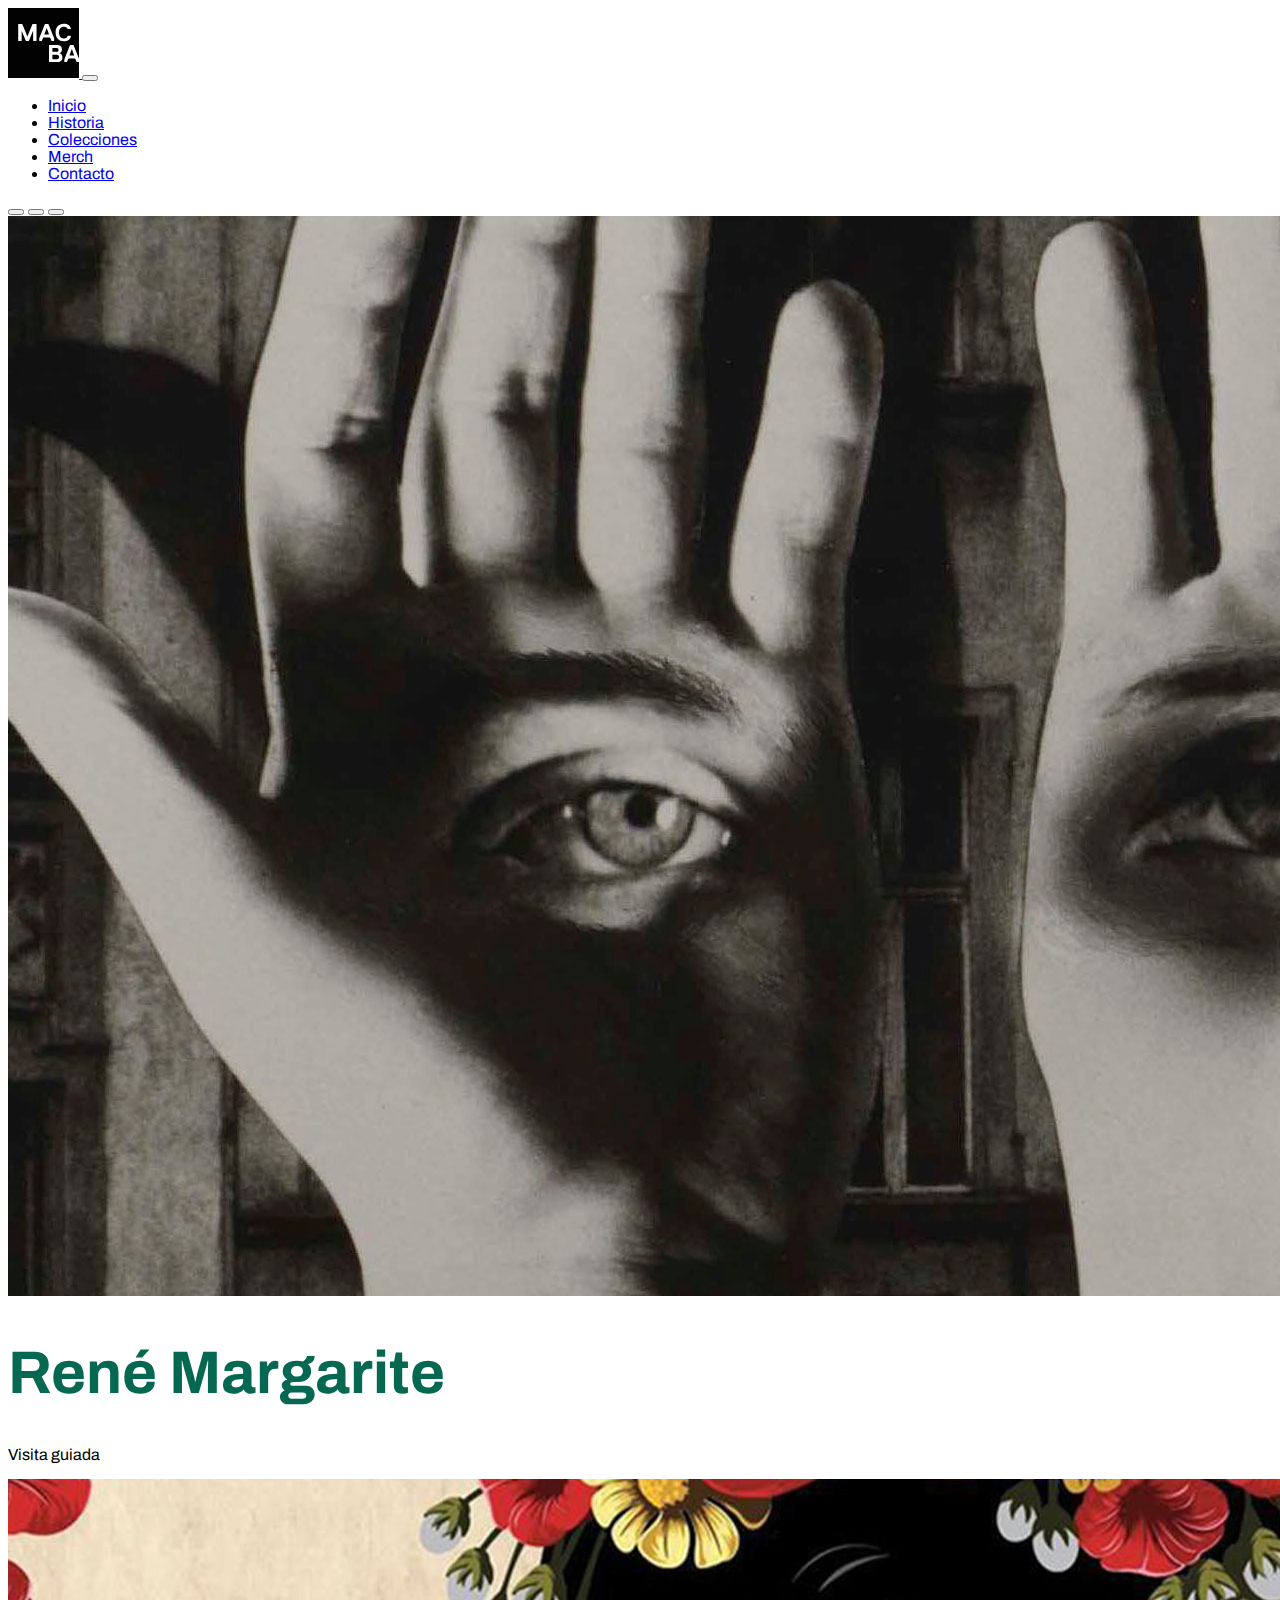
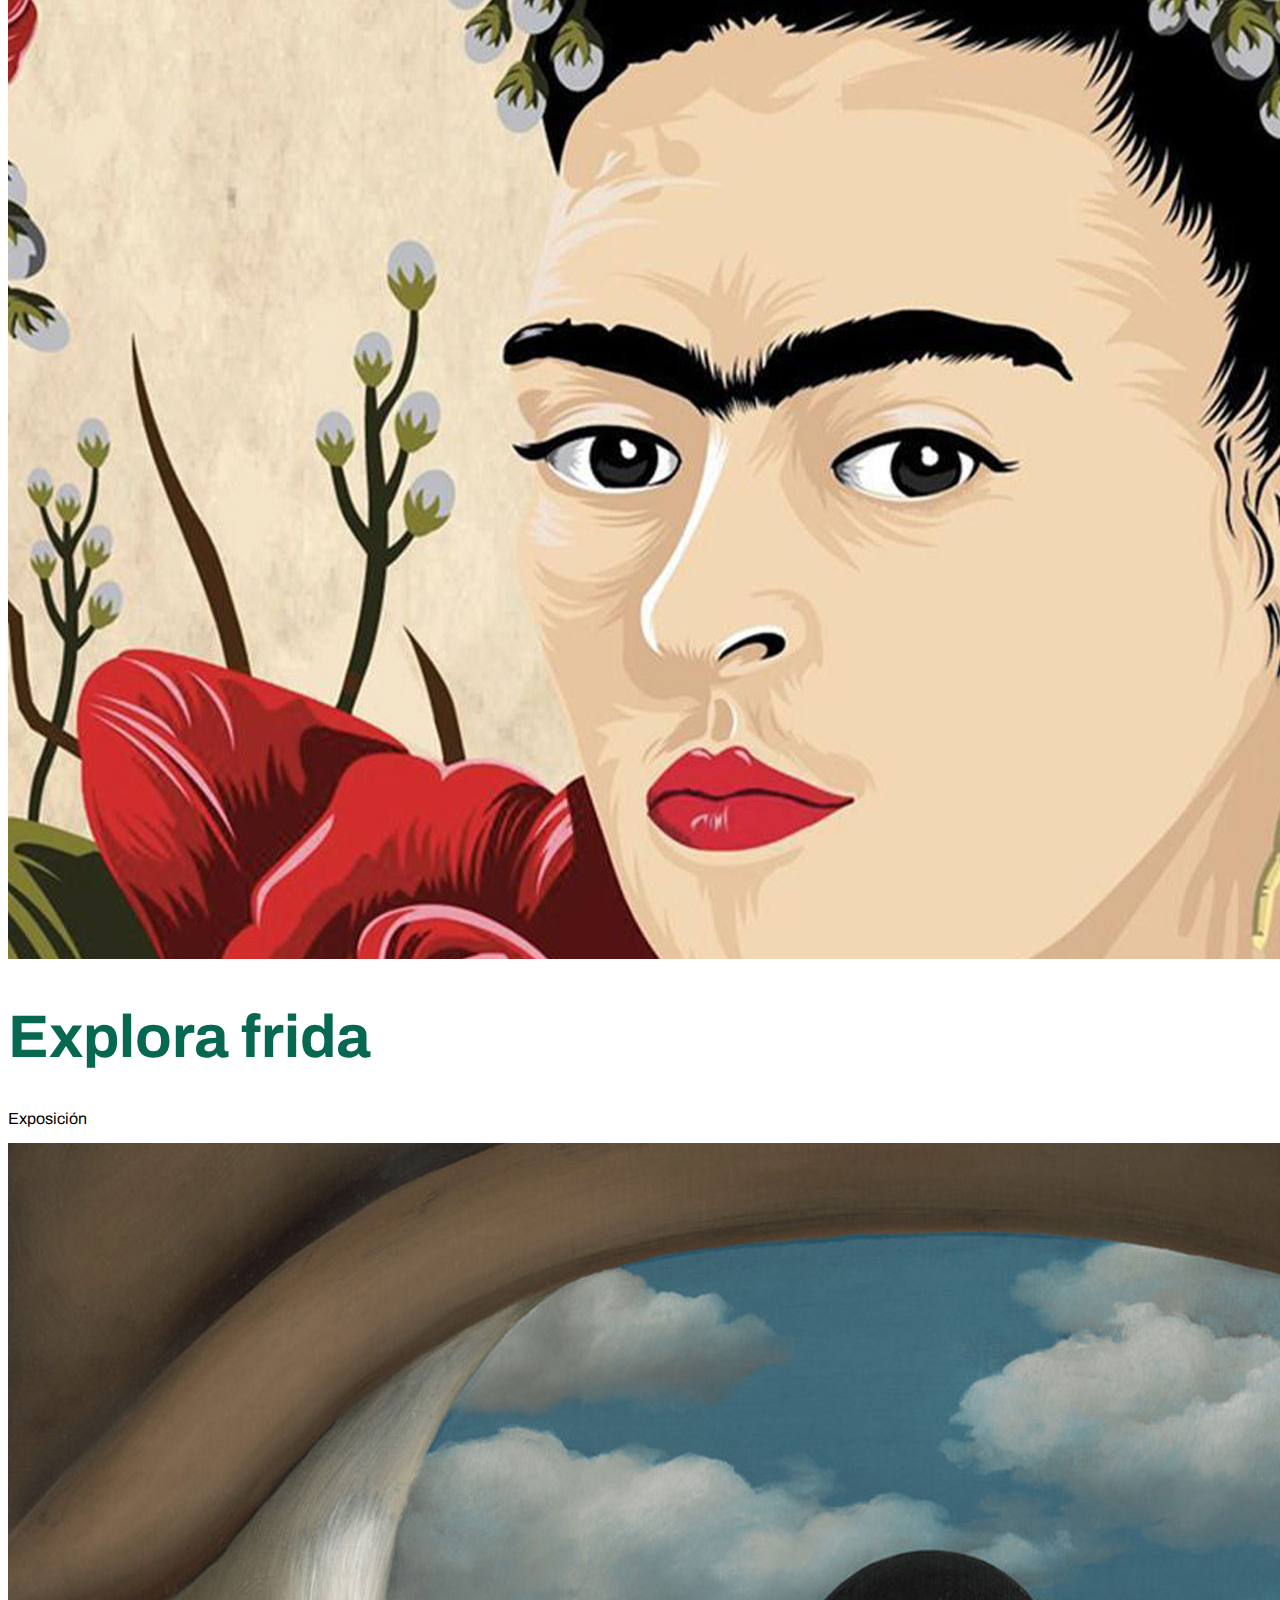
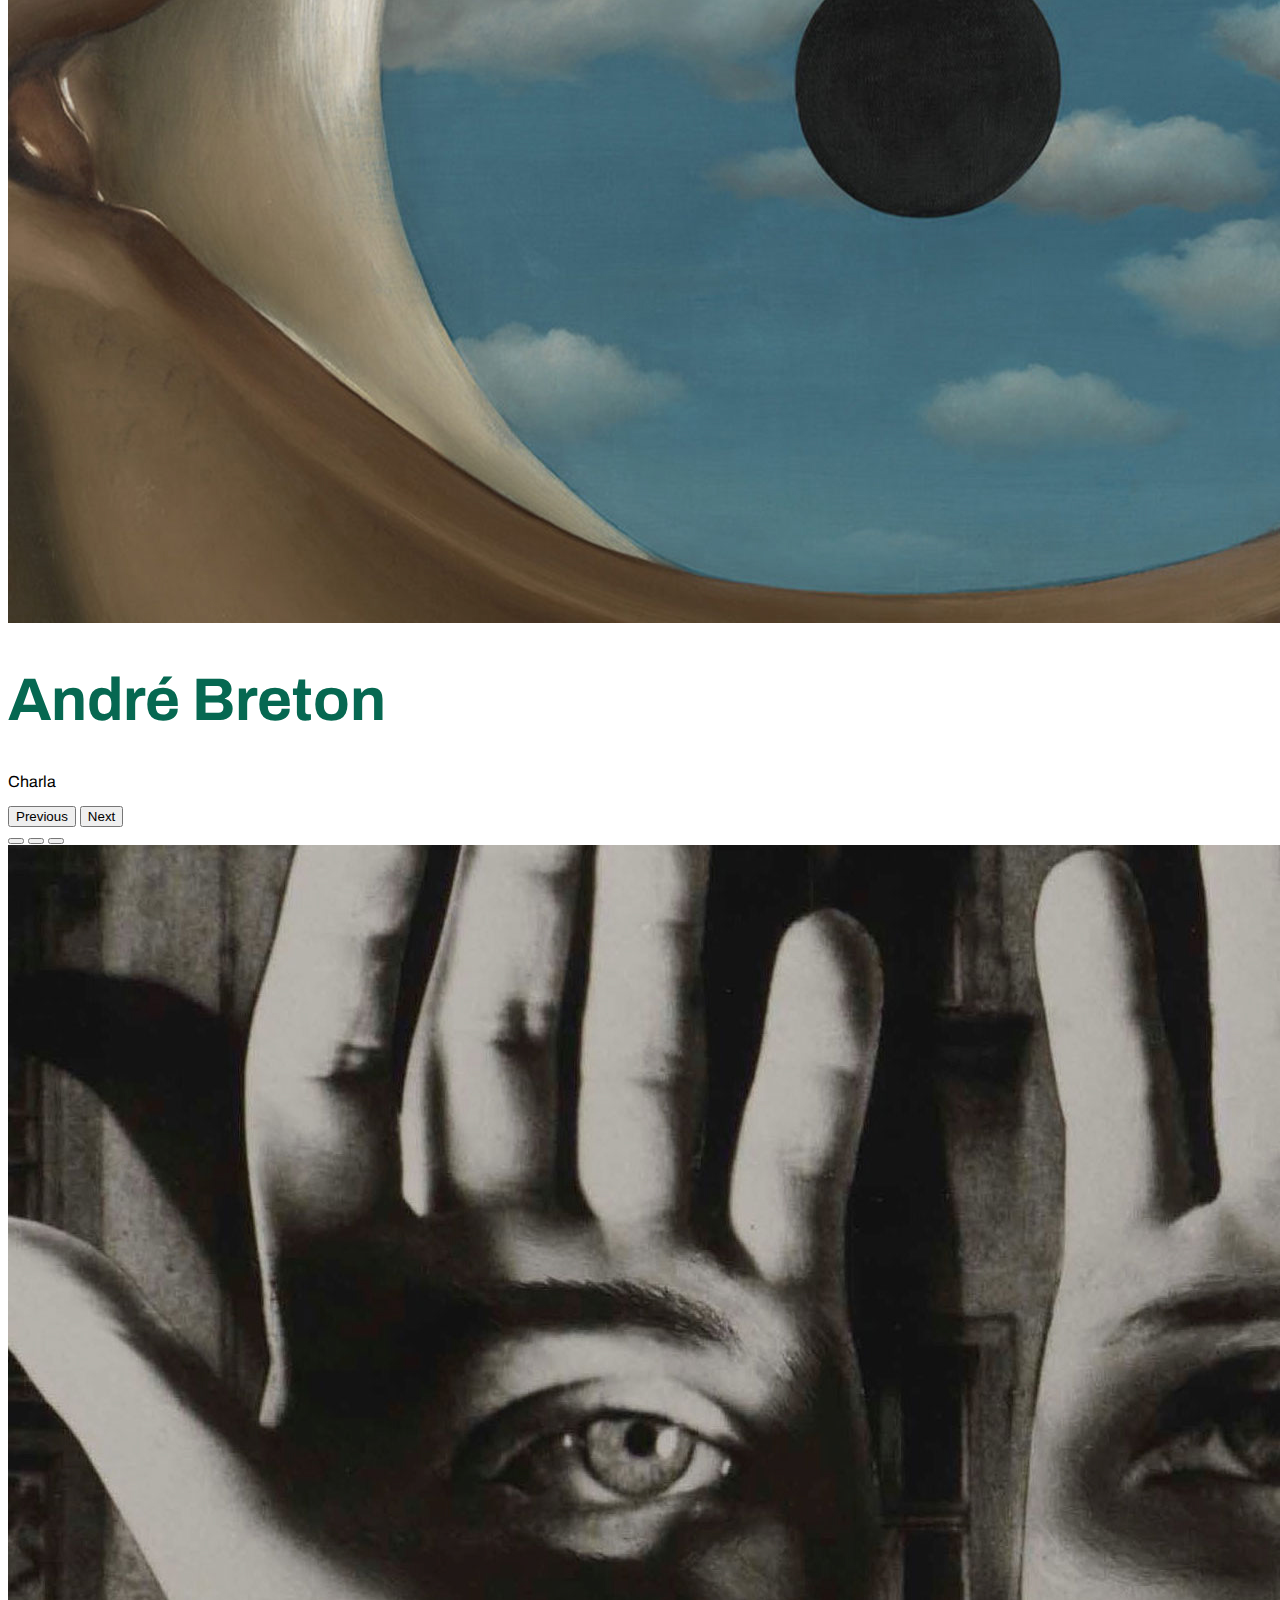
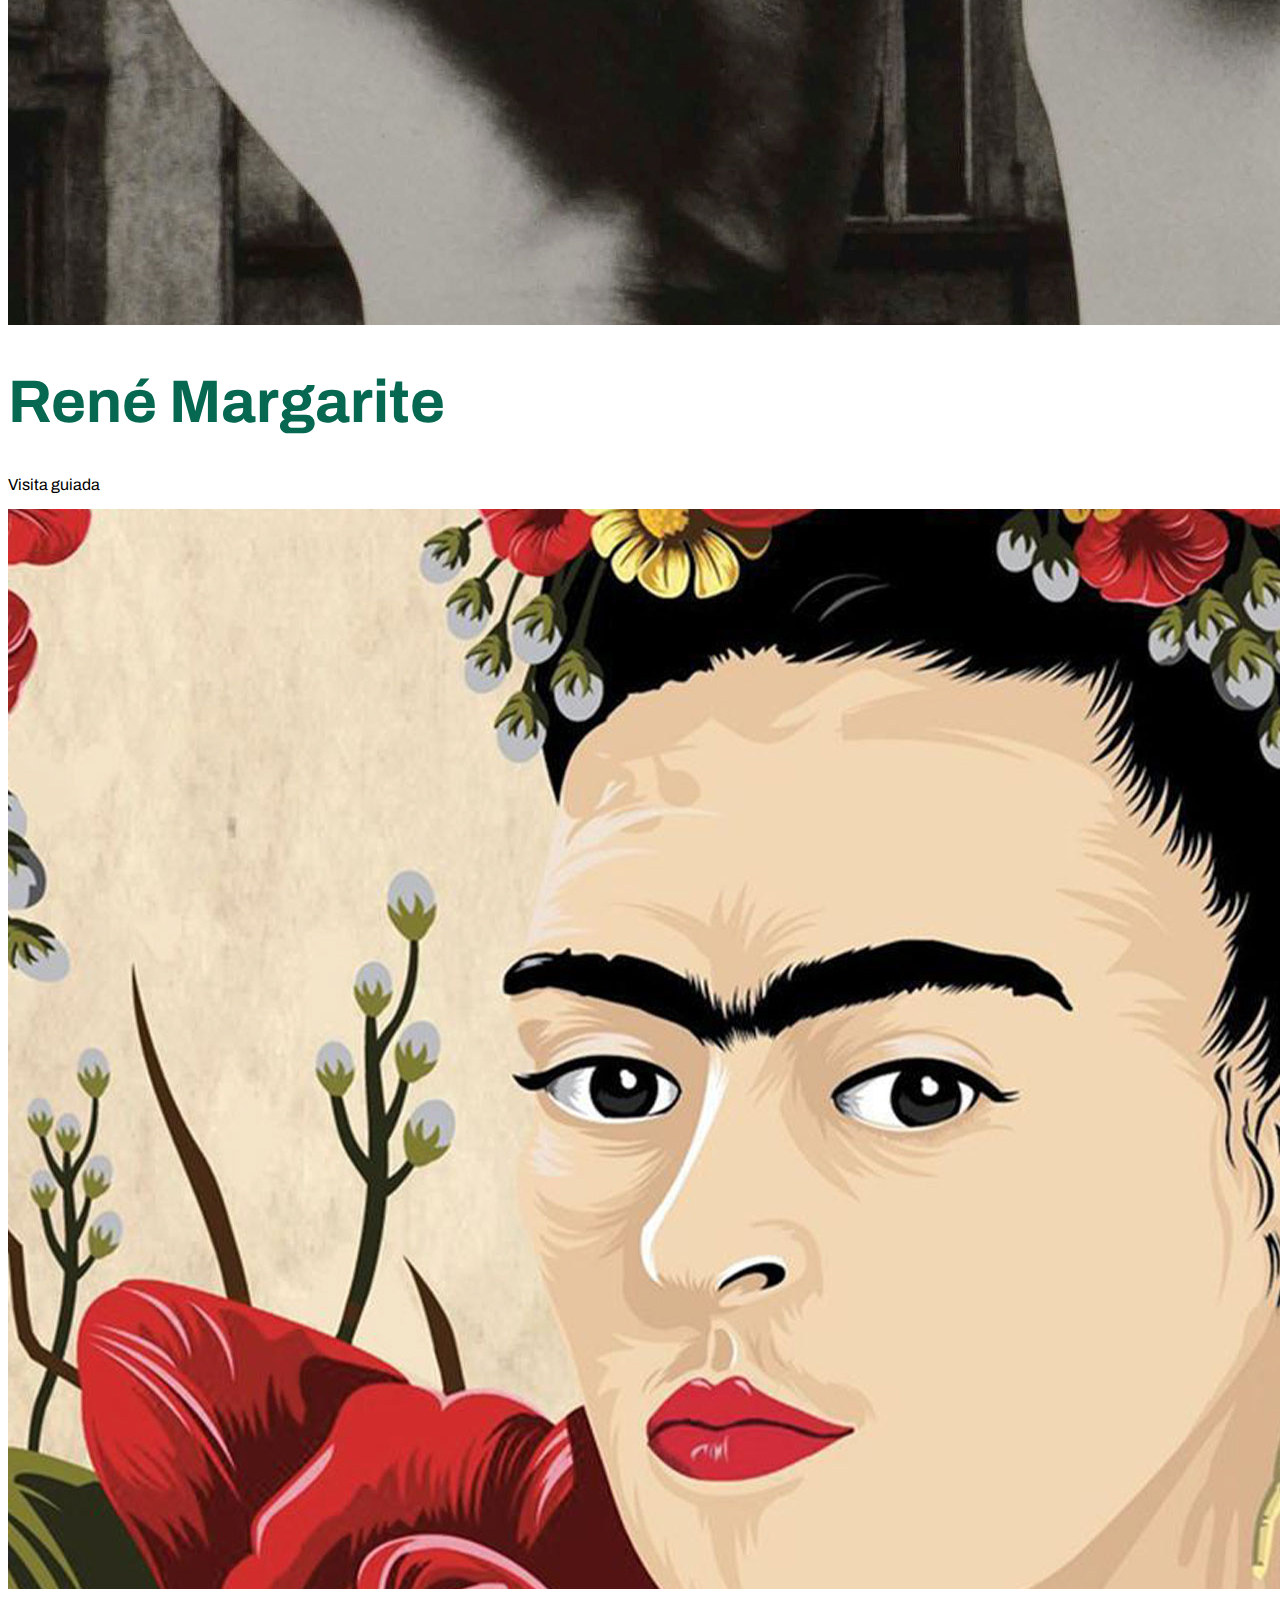
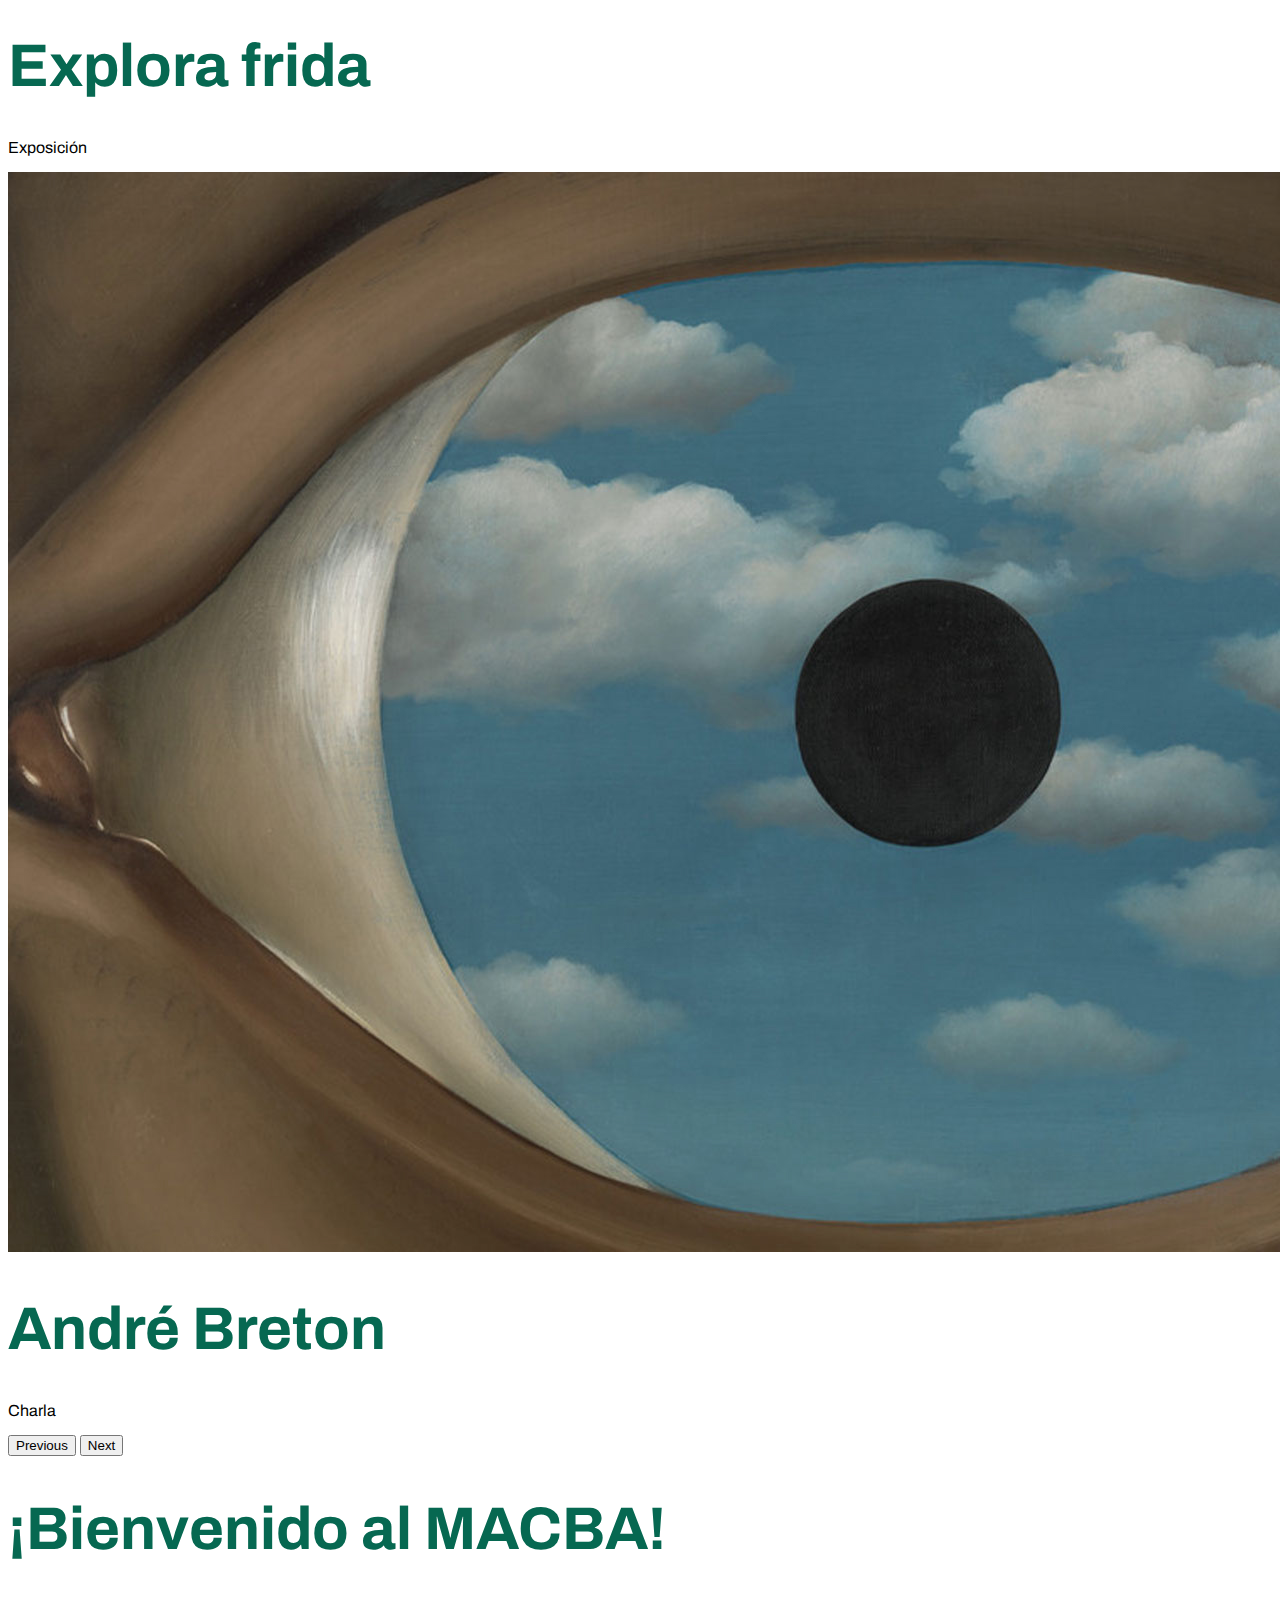
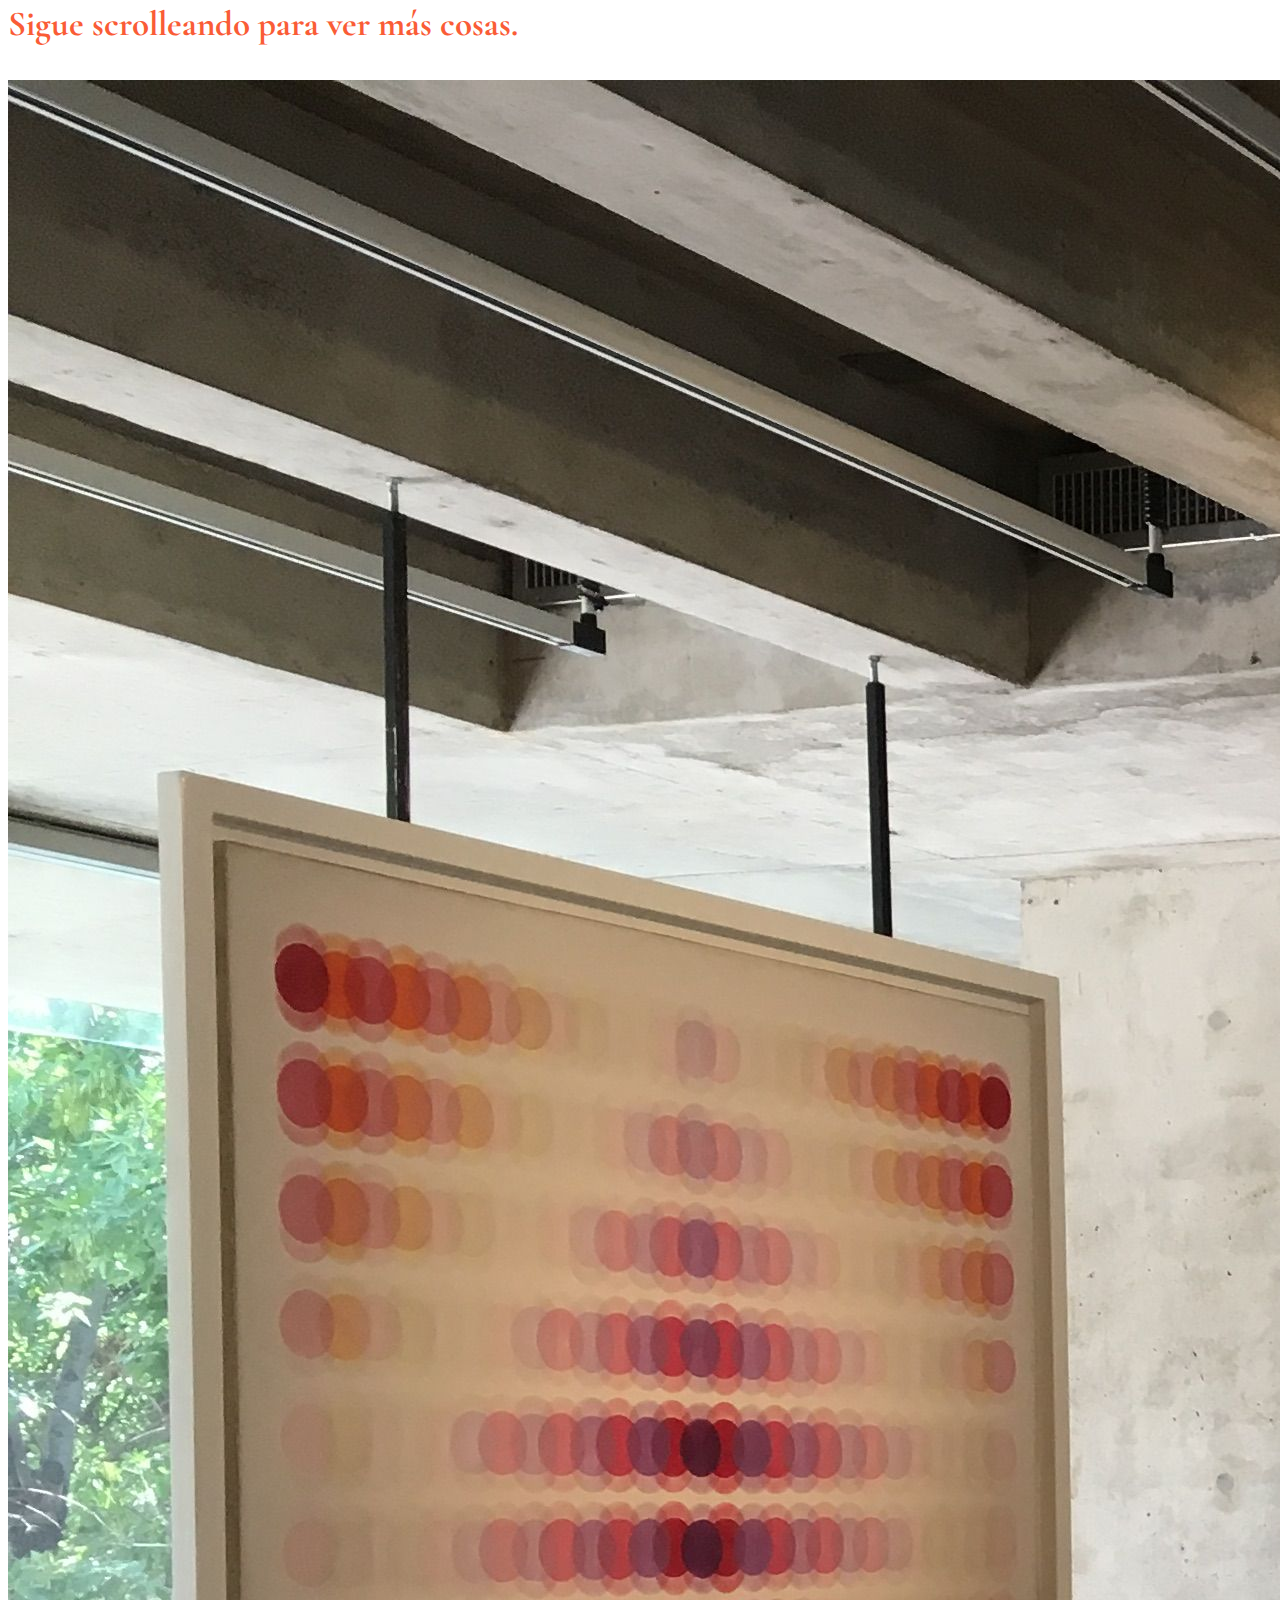
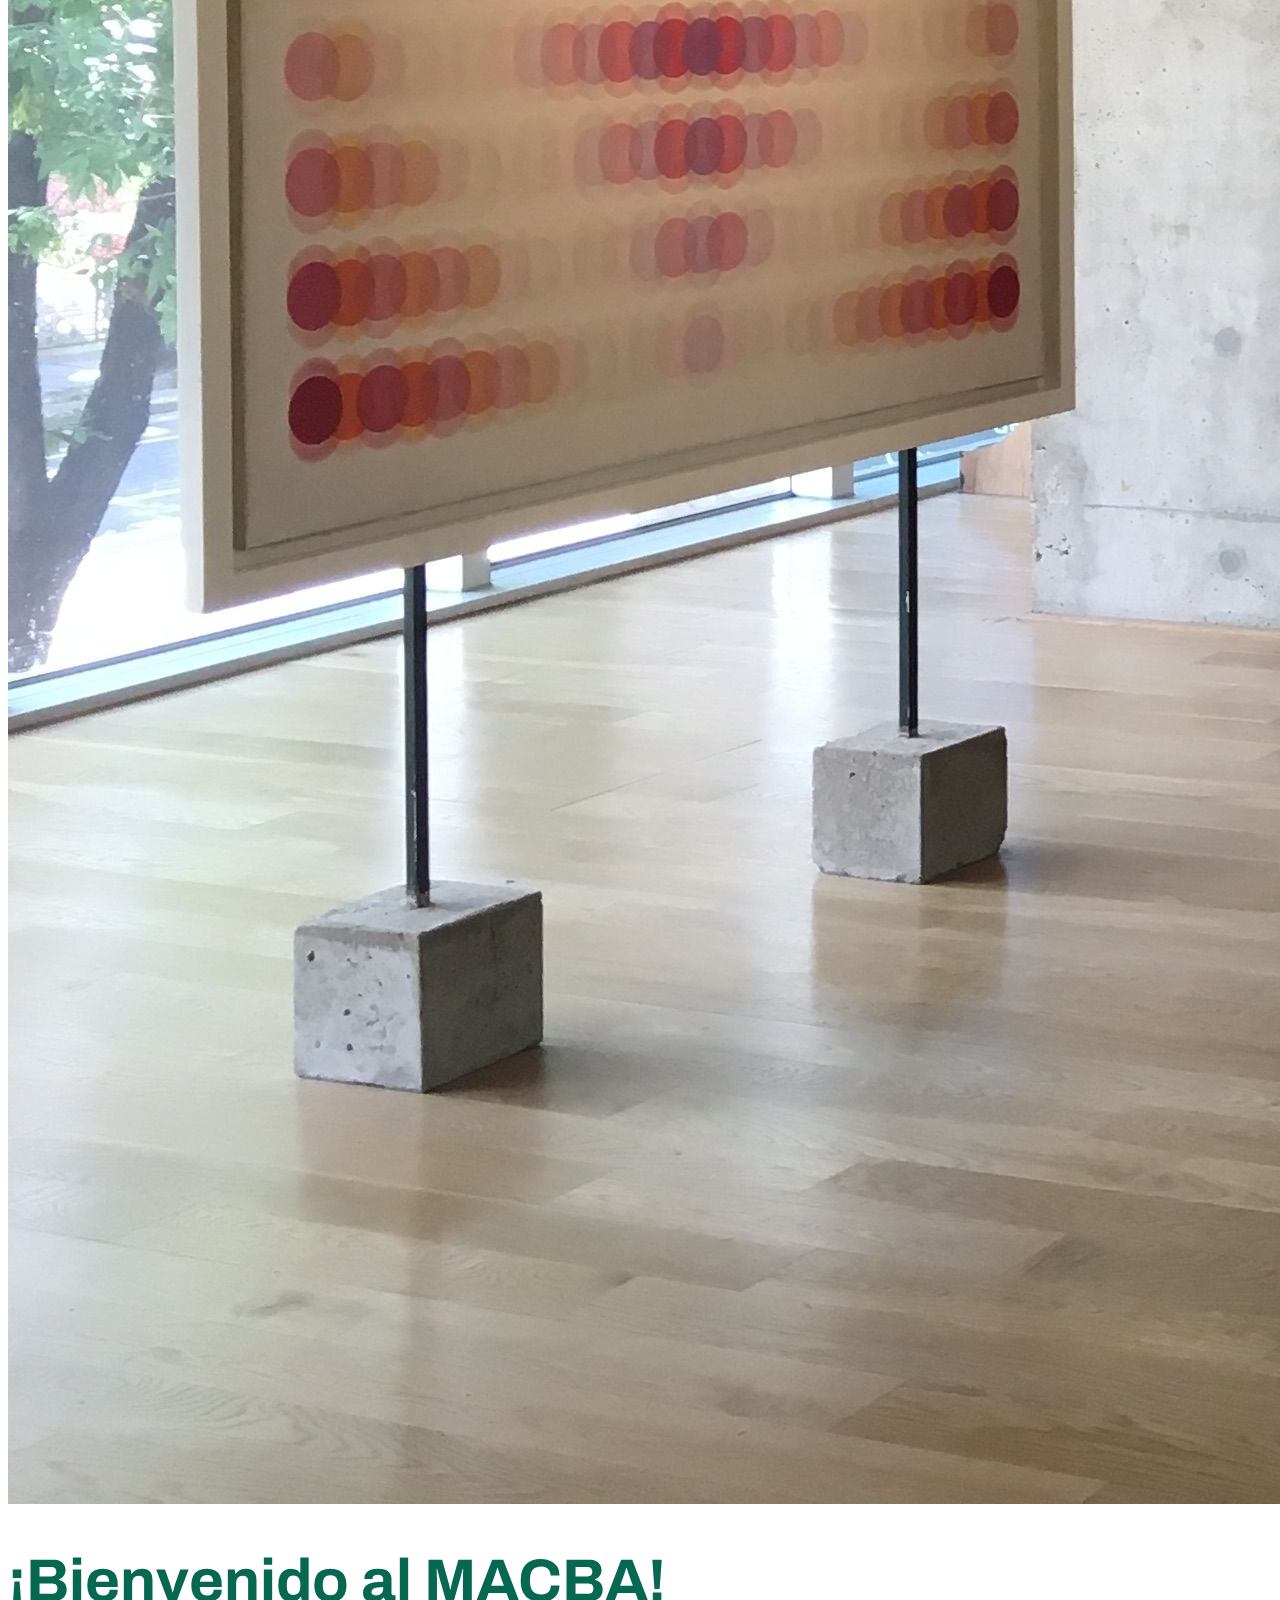
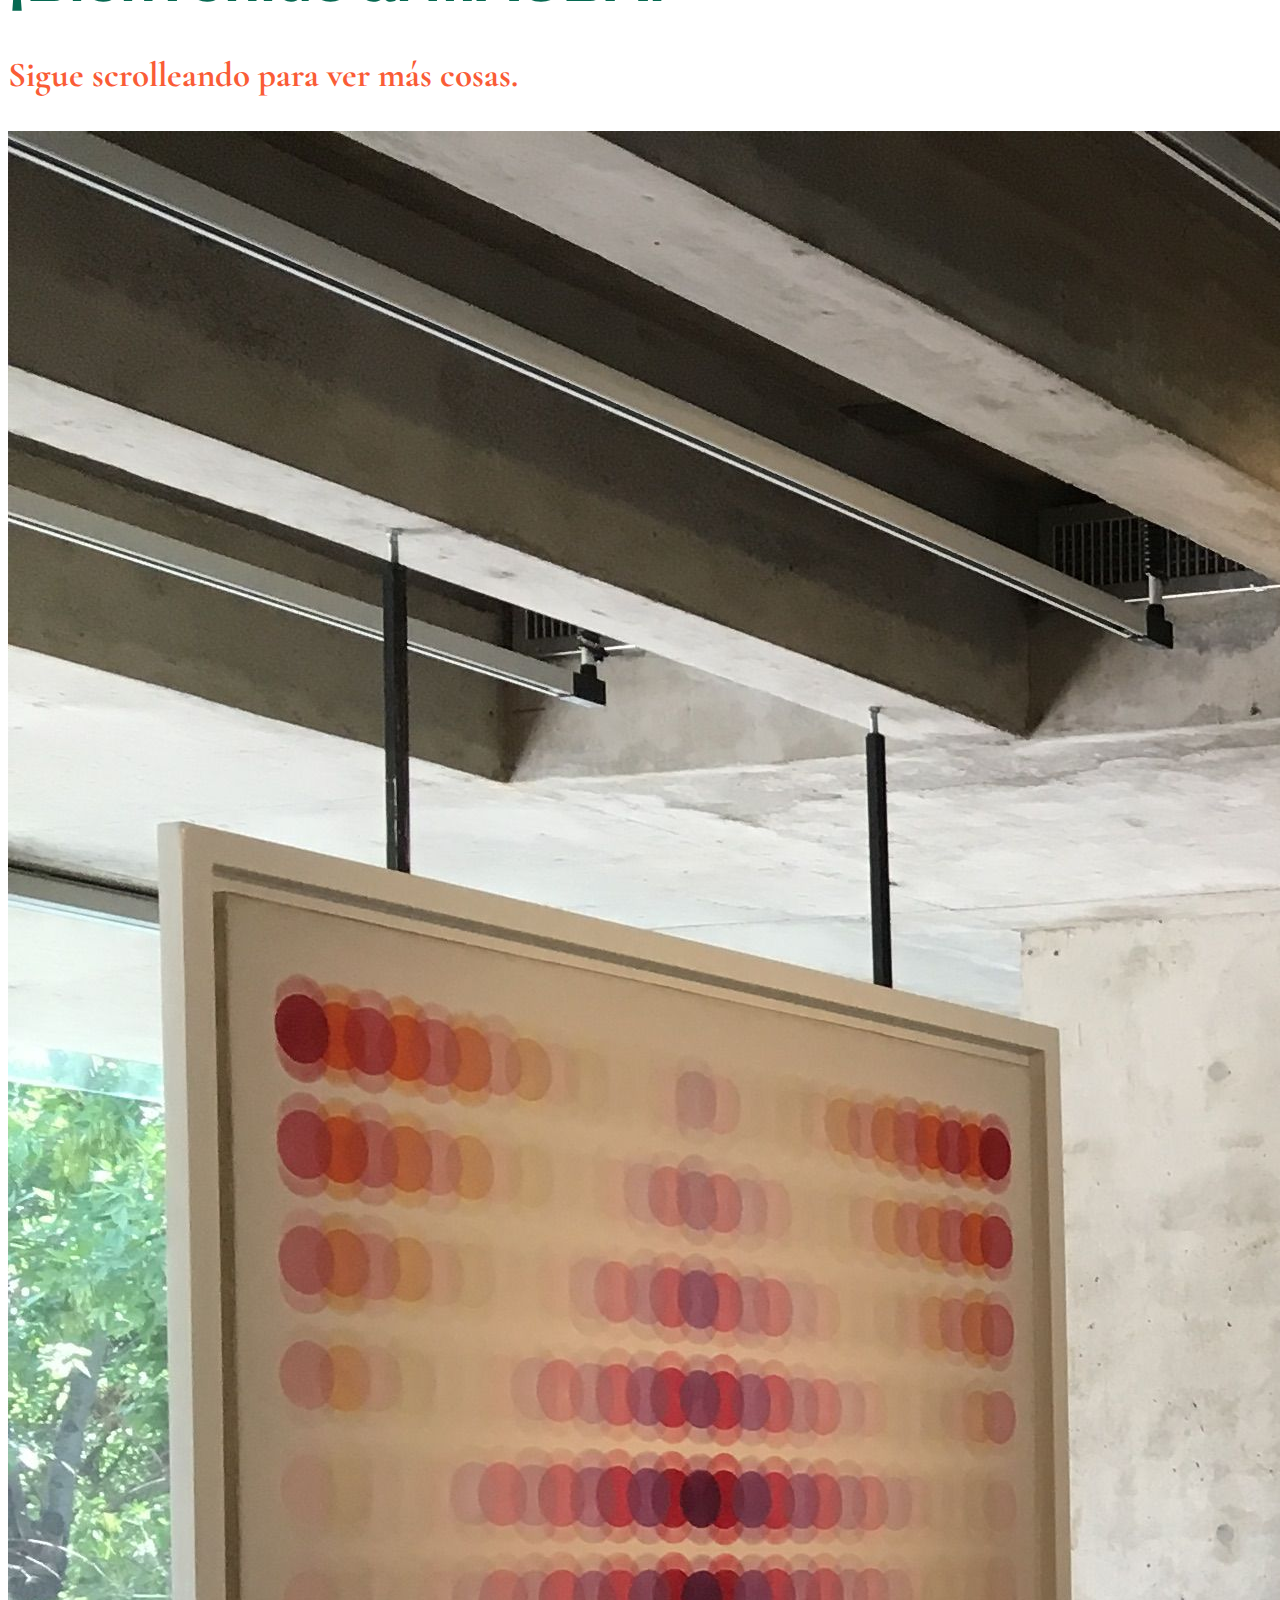
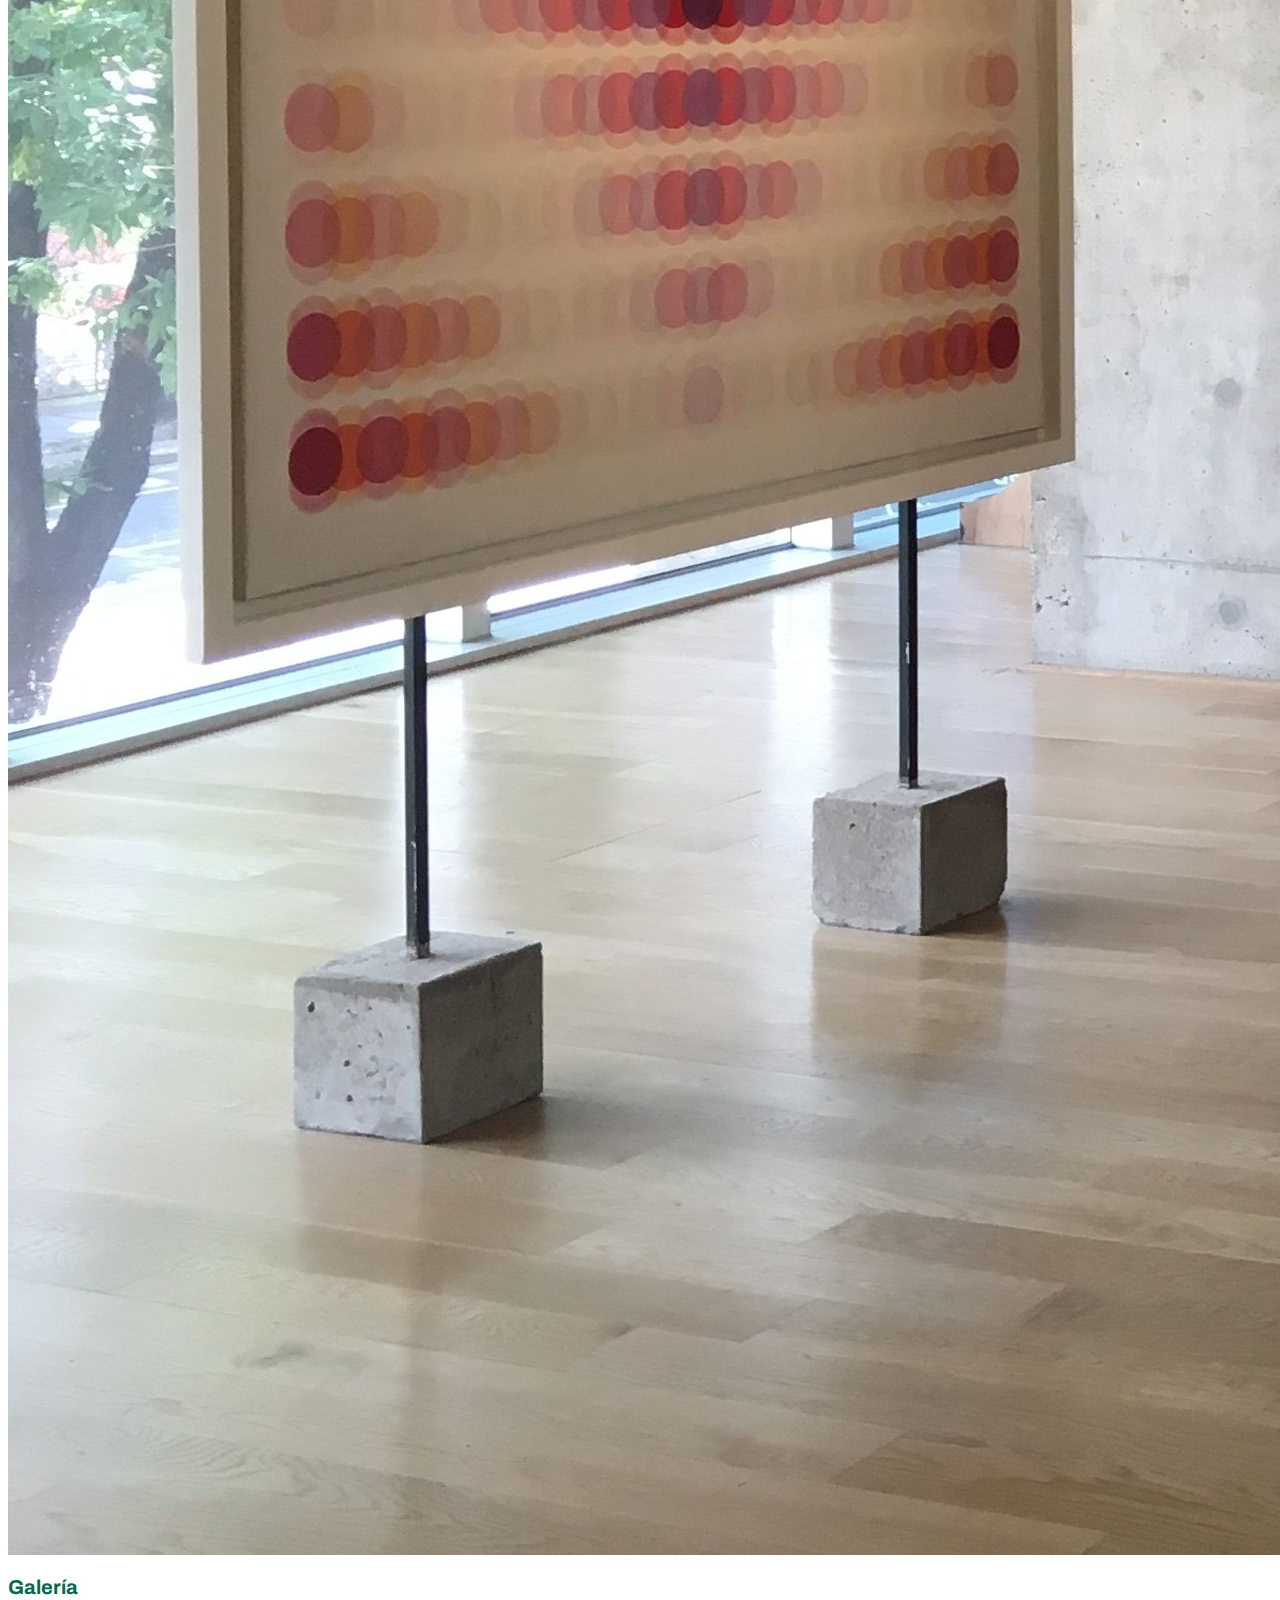
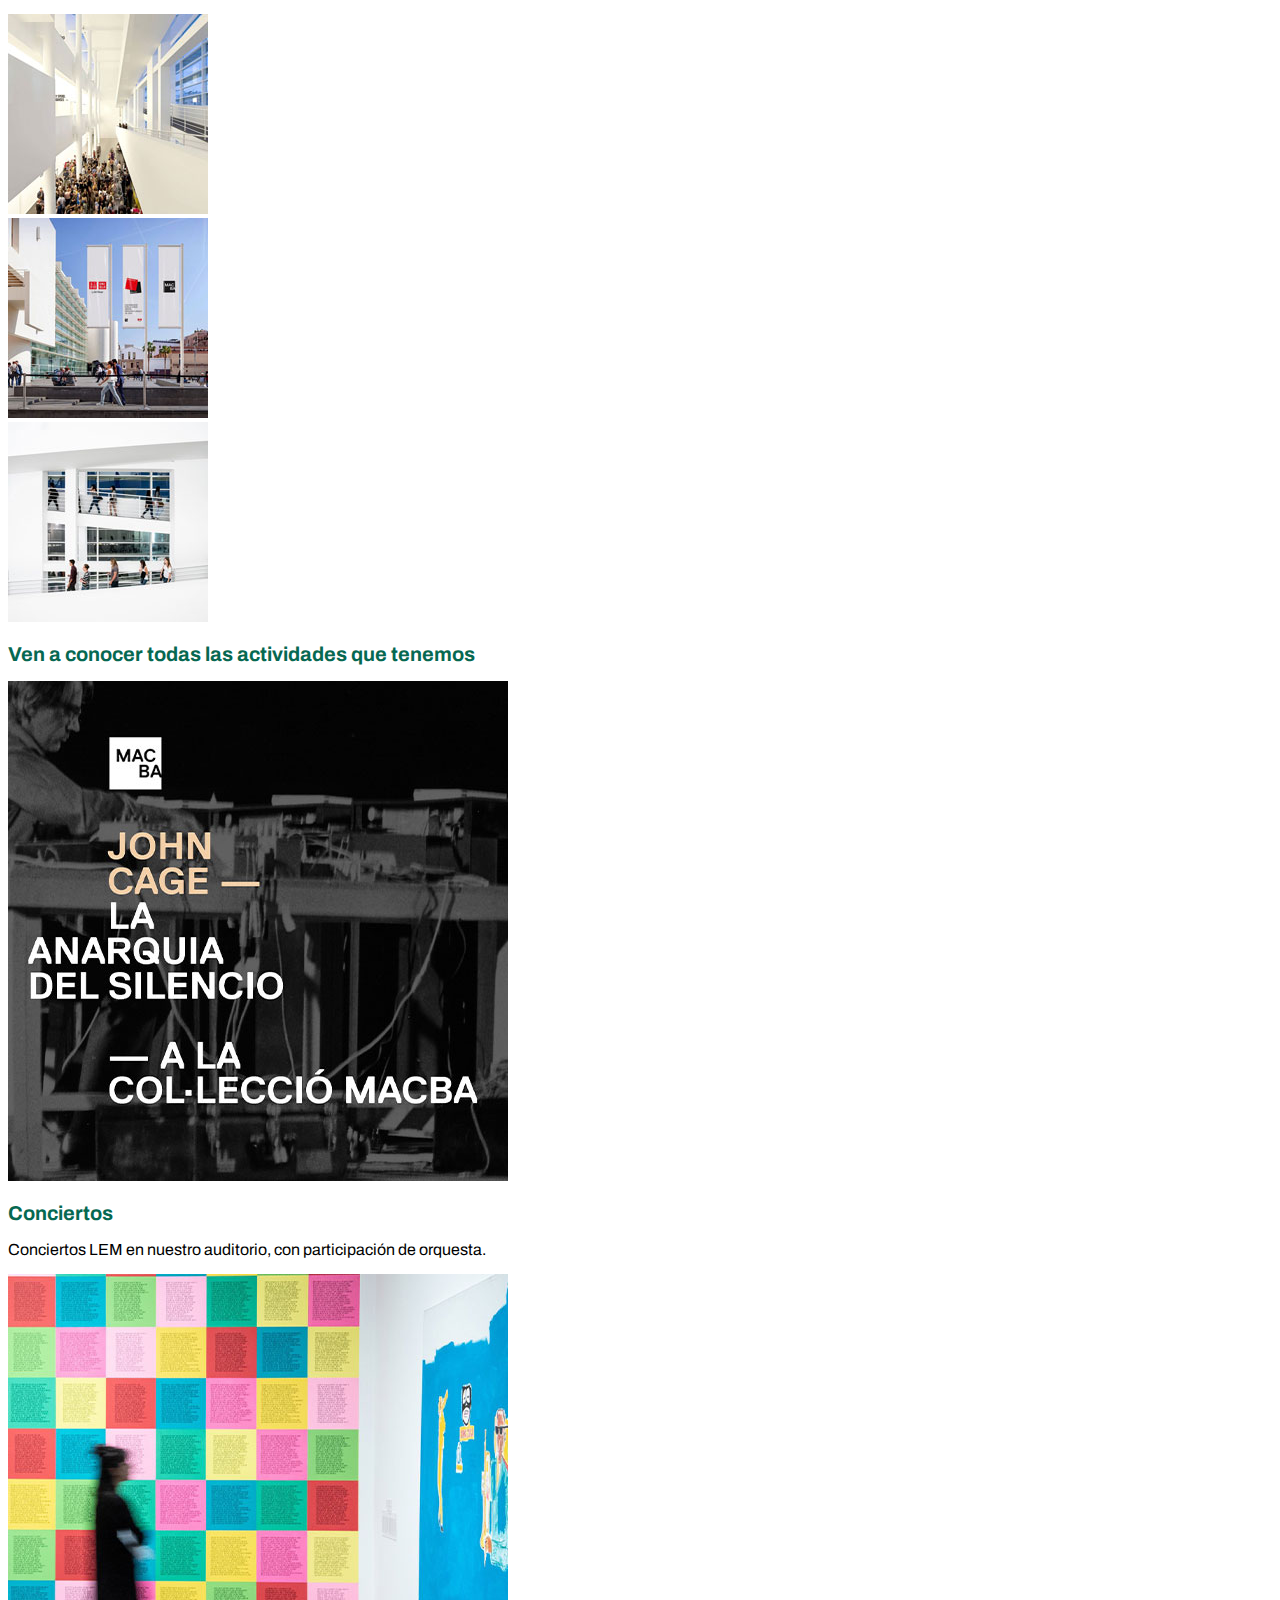
<file: index.html>
<!doctype html>
<html lang="es">


<head>
    <meta charset="utf-8">
    <meta name="viewport" content="width=device-width, initial-scale=1">
    <title>MACBA</title>
    <link rel="stylesheet" href="estilos.css">
    <link href="https://cdn.jsdelivr.net/npm/bootstrap@5.2.3/dist/css/bootstrap.min.css" rel="stylesheet" integrity="sha384-rbsA2VBKQhggwzxH7pPCaAqO46MgnOM80zW1RWuH61DGLwZJEdK2Kadq2F9CUG65" crossorigin="anonymous">
    <link rel="preconnect" href="https://fonts.googleapis.com">
    <link rel="preconnect" href="https://fonts.gstatic.com" crossorigin>
    <link href="https://fonts.googleapis.com/css2?family=Archivo:ital,wght@0,400;0,900;1,500&family=Cormorant+Garamond:wght@400;700&display=swap" rel="stylesheet">
    <link rel="stylesheet" href="https://cdn.jsdelivr.net/npm/@fancyapps/ui/dist/fancybox.css"
/>
  </head>


<body class="container bg-secondary bg-opacity-25">

<!--NAV-->
<div class="row mt-5 mx-auto px-0 container">   
  <nav class="navbar navbar-expand-lg bg-white py-0">
        <div class="container px-0 py-0">
          <a class="navbar-brand py-0 mb-0" href="#">
            <img src="Img/logo_macba.svg" alt="MACBA" height="70">
          </a>
          <button class="navbar-toggler" type="button" data-bs-toggle="collapse" data-bs-target="#navbarNav" aria-controls="navbarNav" aria-expanded="false" aria-label="Toggle navigation">
            <span class="navbar-toggler-icon"></span>
          </button>
          <div class="collapse navbar-collapse" id="navbarNav">
            <ul class="navbar-nav ms-auto me-3">
              <li class="nav-item">
                <a class="nav-link px-5 fw-bold" href="index.html">Inicio </a>
              </li>
              <li class="nav-item">
                <a class="nav-link px-5 fw-bold" href="historia.html">Historia</a>
            </li>
              <li class="nav-item">
                <a class="nav-link px-5 fw-bold" href="colecciones.html">Colecciones</a>
              </li>
              <li class="nav-item">
                <a class="nav-link px-5 fw-bold" href="merch.html">Merch</a>
              </li>
              <li class="nav-item">
                  <a class="nav-link px-5 fw-bold" href="contact.html">Contacto</a>
              </li>
            </ul>
          </div>
        </div>
  </nav>
  </div> 
<!--FIN NAV-->

<!--HEADER LG-->
<header>
  <section id="container" class="d-none d-lg-block pb-5 bg-white">
  <div id="carouselExampleCaptions" class="carousel carousel-dark slide" data-bs-ride="false">
    <div class="carousel-indicators">
        <button type="button" data-bs-target="#carouselExampleCaptions" data-bs-slide-to="0" class="active"
            aria-current="true" aria-label="Slide 1"></button>
        <button type="button" data-bs-target="#carouselExampleCaptions" data-bs-slide-to="1"
            aria-label="Slide 2"></button>
        <button type="button" data-bs-target="#carouselExampleCaptions" data-bs-slide-to="2"
            aria-label="Slide 3"></button>
    </div>
    <div class="carousel-inner">
        <div class="carousel-item active">
            <img src="Img/encabezado_01.jpg" class="d-block w-100" alt="slider1">
            <div class="carousel-caption text-start">
                <h1 class="fw-bolder text-white">René Margarite</h1>
                <p class="text-white fw-bold">Visita guiada</p>
            </div>
        </div>
        <div class="carousel-item">
            <img src="Img/encabezado_02.jpg" class="d-block w-100" alt="slider2">
            <div class="carousel-caption text-end">
                <h1 class="text-white fw-bolder">Explora frida</h1>
                <p class="text-white fw-bold">Exposición </p>
            </div>
        </div>
        <div class="carousel-item">
            <img src="Img/encabezado_03.jpg" class="d-block w-100" alt="slider3">
            <div class="carousel-caption text-start">
                <h1 class="text-white fw-bolder">André Breton</h1>
                <p class="text-white fw-bold">Charla</p>
            </div>
        </div>
    </div>
    <button class="carousel-control-prev" type="button" data-bs-target="#carouselExampleCaptions"
        data-bs-slide="prev">
        <span class="carousel-control-prev-icon" aria-hidden="true"></span>
        <span class="visually-hidden">Previous</span>
    </button>
    <button class="carousel-control-next" type="button" data-bs-target="#carouselExampleCaptions"
        data-bs-slide="next">
        <span class="carousel-control-next-icon" aria-hidden="true"></span>
        <span class="visually-hidden">Next</span>
    </button>
</div>
</section>
</header>
<!--FIN HEADER LG-->


<!--HEADER XS-->
<header>
  <section id="container" class="d-md-block d-lg-none pb-2 bg-white">
  <div id="carouselExampleCaptions" class="carousel carousel-dark slide" data-bs-ride="false">
    <div class="carousel-indicators">
        <button type="button" data-bs-target="#carouselExampleCaptions" data-bs-slide-to="0" class="active"
            aria-current="true" aria-label="Slide 1"></button>
        <button type="button" data-bs-target="#carouselExampleCaptions" data-bs-slide-to="1"
            aria-label="Slide 2"></button>
        <button type="button" data-bs-target="#carouselExampleCaptions" data-bs-slide-to="2"
            aria-label="Slide 3"></button>
    </div>
    <div class="carousel-inner">
        <div class="carousel-item active">
            <img src="Img/encabezado_01.jpg" class="d-block w-100" alt="slider1">
            <div class="carousel-caption text-start">
                <h1 class="fw-bolder fs-3 text-white">René Margarite</h1>
                <p class="text-white fw-bold">Visita guiada</p>
            </div>
        </div>
        <div class="carousel-item">
            <img src="Img/encabezado_02.jpg" class="d-block w-100" alt="slider2">
            <div class="carousel-caption text-end">
                <h1 class="text-white fs-3 fw-bolder">Explora frida</h1>
                <p class="text-black fw-bold">Exposición </p>
            </div>
        </div>
        <div class="carousel-item">
            <img src="Img/encabezado_03.jpg" class="d-block w-100" alt="slider3">
            <div class="carousel-caption text-start">
                <h1 class="text-white fs-3 fw-bolder">André Breton</h1>
                <p class="text-white fw-bold">Charla</p>
            </div>
        </div>
    </div>
    <button class="carousel-control-prev" type="button" data-bs-target="#carouselExampleCaptions"
        data-bs-slide="prev">
        <span class="carousel-control-prev-icon" aria-hidden="true"></span>
        <span class="visually-hidden">Previous</span>
    </button>
    <button class="carousel-control-next" type="button" data-bs-target="#carouselExampleCaptions"
        data-bs-slide="next">
        <span class="carousel-control-next-icon" aria-hidden="true"></span>
        <span class="visually-hidden">Next</span>
    </button>
</div>
</section>
</header>
<!--FIN HEADER XS-->




<!--BIENVENIDOS LG-->
<section id="bienvenidos" class="d-none d-lg-block">
<div class="row container bg-white mx-0 py-5 px-0 fs-xs-2">
    <div class="col-md-7 text-center">
    <h1 class="fw-bold col-md-7 mx-auto pt-5 pb-0 text-dark">¡Bienvenido al MACBA!</h1>
    <h3 class="fw-bold display-2 col-md-7 mx-auto">Sigue scrolleando para ver más cosas.</h3>
    </div>
    <div class="col-md-5 px-0">
    <img src="Img/bienvenidos.jpg" alt="bienvenidos" class="img-fluid p-0">
    </div>
</div>
</section>
<!--FIN BIENVENIDOS LG-->

<!--BIENVENIDOS XS-->
<section id="bienvenidos" class="d-md-block d-lg-none">
  <div class="row container bg-white mx-0 px-0 pt-5 fs-xs-2">
      <div class="col-md-7 px-auto my-auto py-auto text-center">
      <h1 class="fw-bold fs-3 col-md-7 mx-auto text-dark">¡Bienvenido al MACBA!</h1>
      <h3 class="fw-bold fs-3 display-2 col-md-7 mx-5">Sigue scrolleando para ver más cosas.</h3>
      </div>
      <div class="col-md-5 px-0">
      <img src="Img/bienvenidos.jpg" alt="bienvenidos" class="img-fluid p-0">
      </div>
  </div>
  </section>
  <!--FIN BIENVENIDOS XS-->

<!--GALERIA-->
<section id="galeria" class="bg-white py-5">
  <div class="row mx-auto bg-white pt-5">
  <h2 class="mt-12 mb-8 text-center text-lg md:text-2xl fw-bold pb-3 text-dark">Galería</h2>
  </div>
  <div class="row col-md-8 mx-auto">
    <div class="col-4 mx-auto">
    <a data-fancybox="gallery" href="Img/gallery_1.jpg">
      <img src="Img/gallery_1_cuadrada.jpg" class="img-fluid"/>
    </a>
    </div>
    <div class="col-4 mx-auto">
    <a data-fancybox="gallery" href="Img/gallery_2.jpg">
      <img src="Img/gallery_2_cuadrada.jpg" class="img-fluid"/>
    </a>
    </div>
    <div class="col-4 mx-auto" >
    <a data-fancybox="gallery" href="Img/gallery_3.jpg">
      <img src="Img/gallery_3_cuadrada.jpg" class="img-fluid"/>
    </a>
    </div>
  </div>
  </div>
  </section>
  <!--FIN GALERIA-->


<!--CARDS-->
<section>
  <div class="container text-center bg-white py-5">
      <div class="row">

          <div class="col-md-8 pt-md-5 mx-auto pb-3">
              <h2 class="fw-bold text-dark col-md-10 mx-auto pb-0 fs-1">Ven a conocer todas las actividades que tenemos</h2>
          </div>

        <div class="row col-md-10 mx-auto">
          <div class="col-12 col-lg-6 col-xl-4 pb-md-5">
              <img src="Img/card_1.jpg" alt="concierto" class="img-fluid pb-3">
              <h2 class="pt-md-2 fw-bold text-dark">Conciertos</h2>
              <p>Conciertos LEM en nuestro auditorio, con participación de orquesta.</p>
          </div>

          <div class="col-12 col-lg-6 col-xl-4 pb-md-5">
              <img src="Img/card_3.jpg" alt="exoposicion" class="img-fluid pb-3">
              <h2 class="pt-md-2 fw-bold text-dark">Exposiciones</h2>
              <p>Galerías y experiencias inmersivas diferentes cada mes.</p>
          </div>

          <div class="col-12 col-xl-4 pb-md-5">
              <img src="Img/card_2.jpg" alt="visitas" class="img-fluid pb-3">
              <h2 class="pt-md-2 fw-bold text-dark">Visitas guiadas</h2>
              <p>Recorre el museo aprendiendo con las mejores guías.</p>
          </div>
        </div>
      </div>
  </div>
</section>
<!--FIN CARDS-->


<!--CALL TO ACTION-->
<div class="bg-white">
<section id="cta">
    <div class="row cta container col-md-10 text-white mx-auto p-5 ">
        <div class="col-lg-6 p-3">
          <h2 class="text-white fw-bold">¿Cuándo vienes?</h2>
          <div class="pt-md-3">
            <select class="form-select" aria-label="Default select example">
              <option selected>3/12/2022</option>
              <option value="1">4/12/2022</option>
              <option value="2">8/12/2022</option>
              <option value="3">9/12/2022</option>
            </select>
            <div class="pt-2">
            <button id="botones" type="button" class="fw-bold mt-2 pt5">Consultar fecha</button>
            </div>
          </div>
        </div>
        <div class="col-lg-6">
          <form>
            <div class="my-3 px-0">
            <h2 class="text-white fw-bold">Entradas</h2>
                <p>Si estás preparando una visita, compra tu entrada con antelación y aprovecha el acceso rápido al museo.</p>
            </div>
                <button id="botones" type="button" class="fw-bold mt-2">Comprar</button>
          </form>
        </div>
    </div>
  </section>
</div>
<!--FIN CALL TO ACTION-->




<!--FOOTER-->
  <footer id="Copy" class="bg-white container mb-lg-5 pt-5">
    <div class="text-center pt-lg-4 pb-lg-2">
      <p> © 2021 Copyright:</p>
      <a class="text-reset fw-bold">© MACBA Museu d'Art Contemporani de Barcelona, 2022. Algunos derechos reservados.</a>
    </div>
    <div class="row col-lg-11 container pb-3 mx-auto text-center">
        <dl class="py-1 my-0 text-decoration-underline mx-auto px-0 col-lg-2">Sobre este sitio web</dl>
        <dl class="py-1 my-0 text-decoration-underline mx-auto px-0 col-lg-2">Condiciones de uso </dl>
        <dl class="py-1 my-0 text-decoration-underline mx-auto px-0 col-lg-2">Derechos de reproducción </dl>
        <dl class="py-1 my-0 text-decoration-underline mx-auto px-0 col-lg-2">Política de privacidad </dl>
        <dl class="py-1 my-0 text-decoration-underline mx-auto px-0 col-lg-2">Contacto</dl>
    </div>
  </footer>
  <!--FIN FOOTER-->

  <script src="https://cdn.jsdelivr.net/npm/bootstrap@5.2.3/dist/js/bootstrap.bundle.min.js" integrity="sha384-kenU1KFdBIe4zVF0s0G1M5b4hcpxyD9F7jL+jjXkk+Q2h455rYXK/7HAuoJl+0I4" crossorigin="anonymous"></script>
  <script src="https://cdn.jsdelivr.net/npm/@fancyapps/ui@4.0/dist/fancybox.umd.js"></script>
</body>

</body>
</html>
</file>
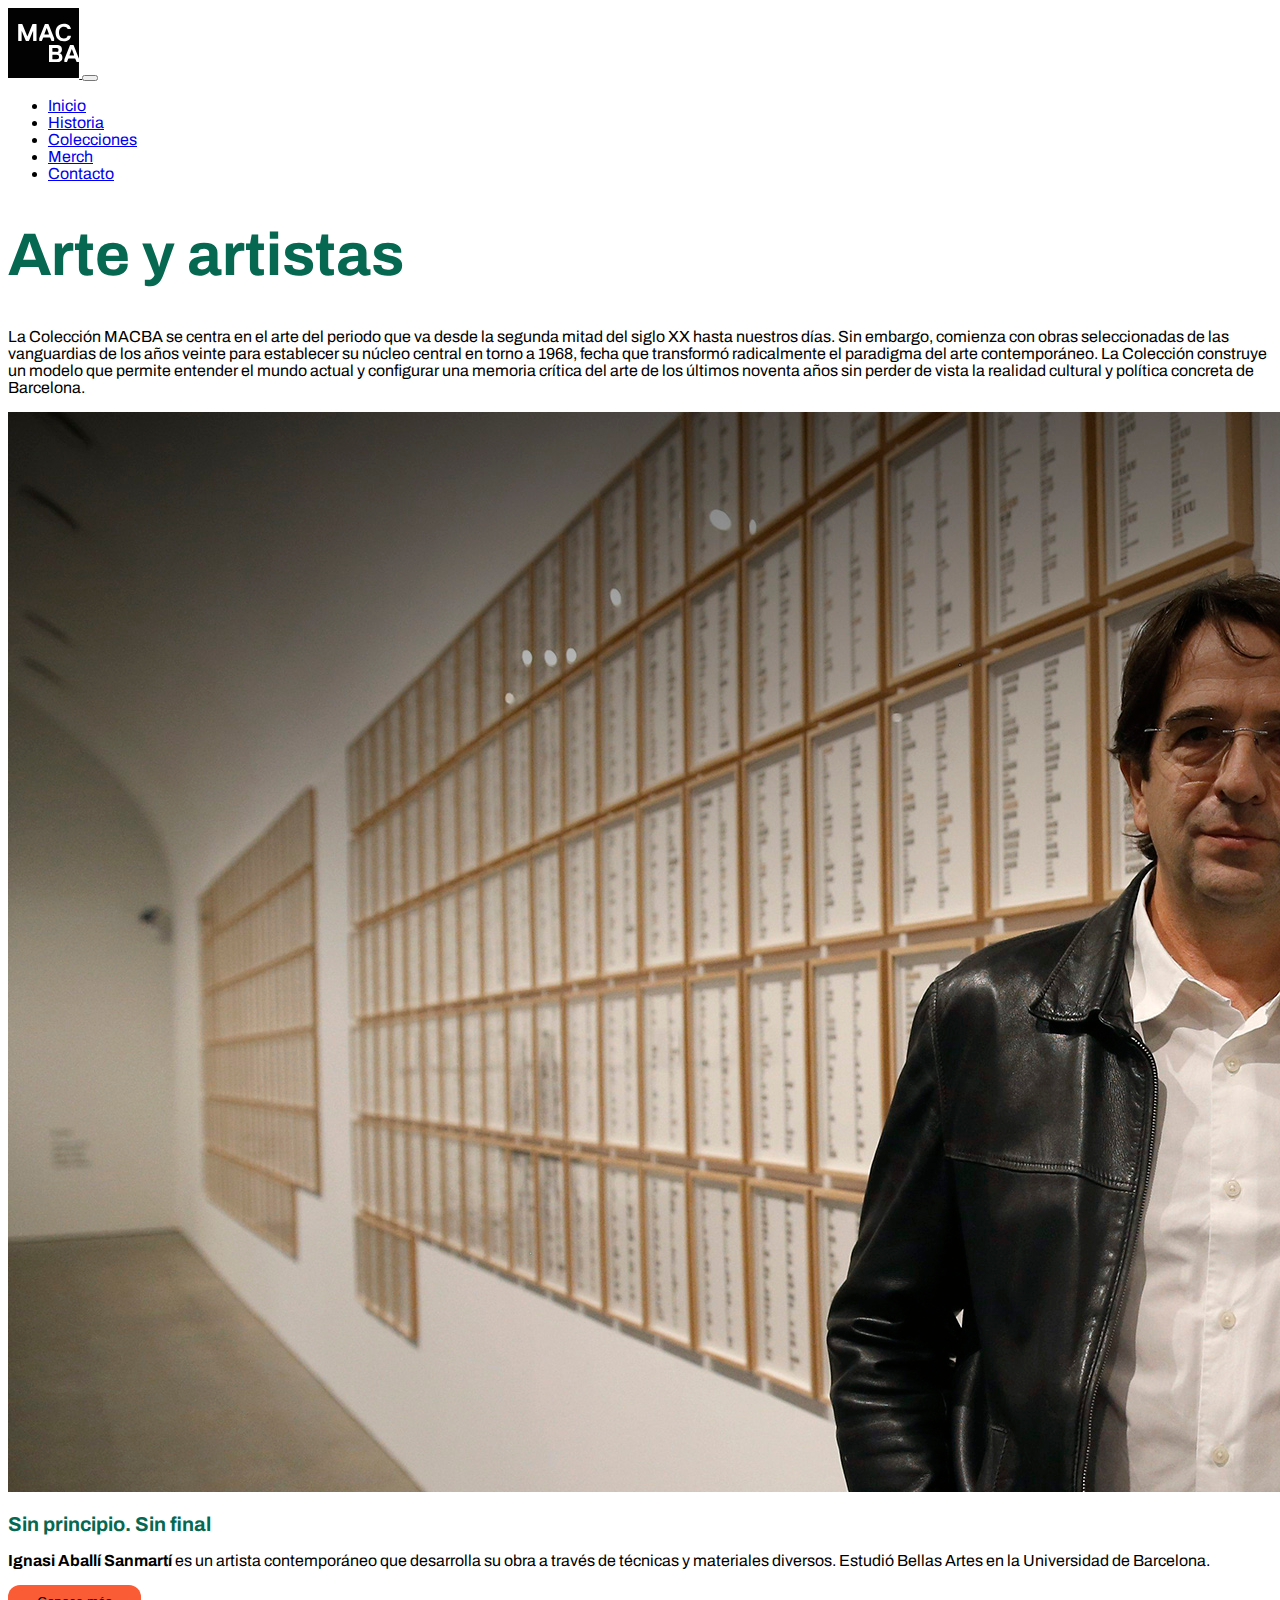
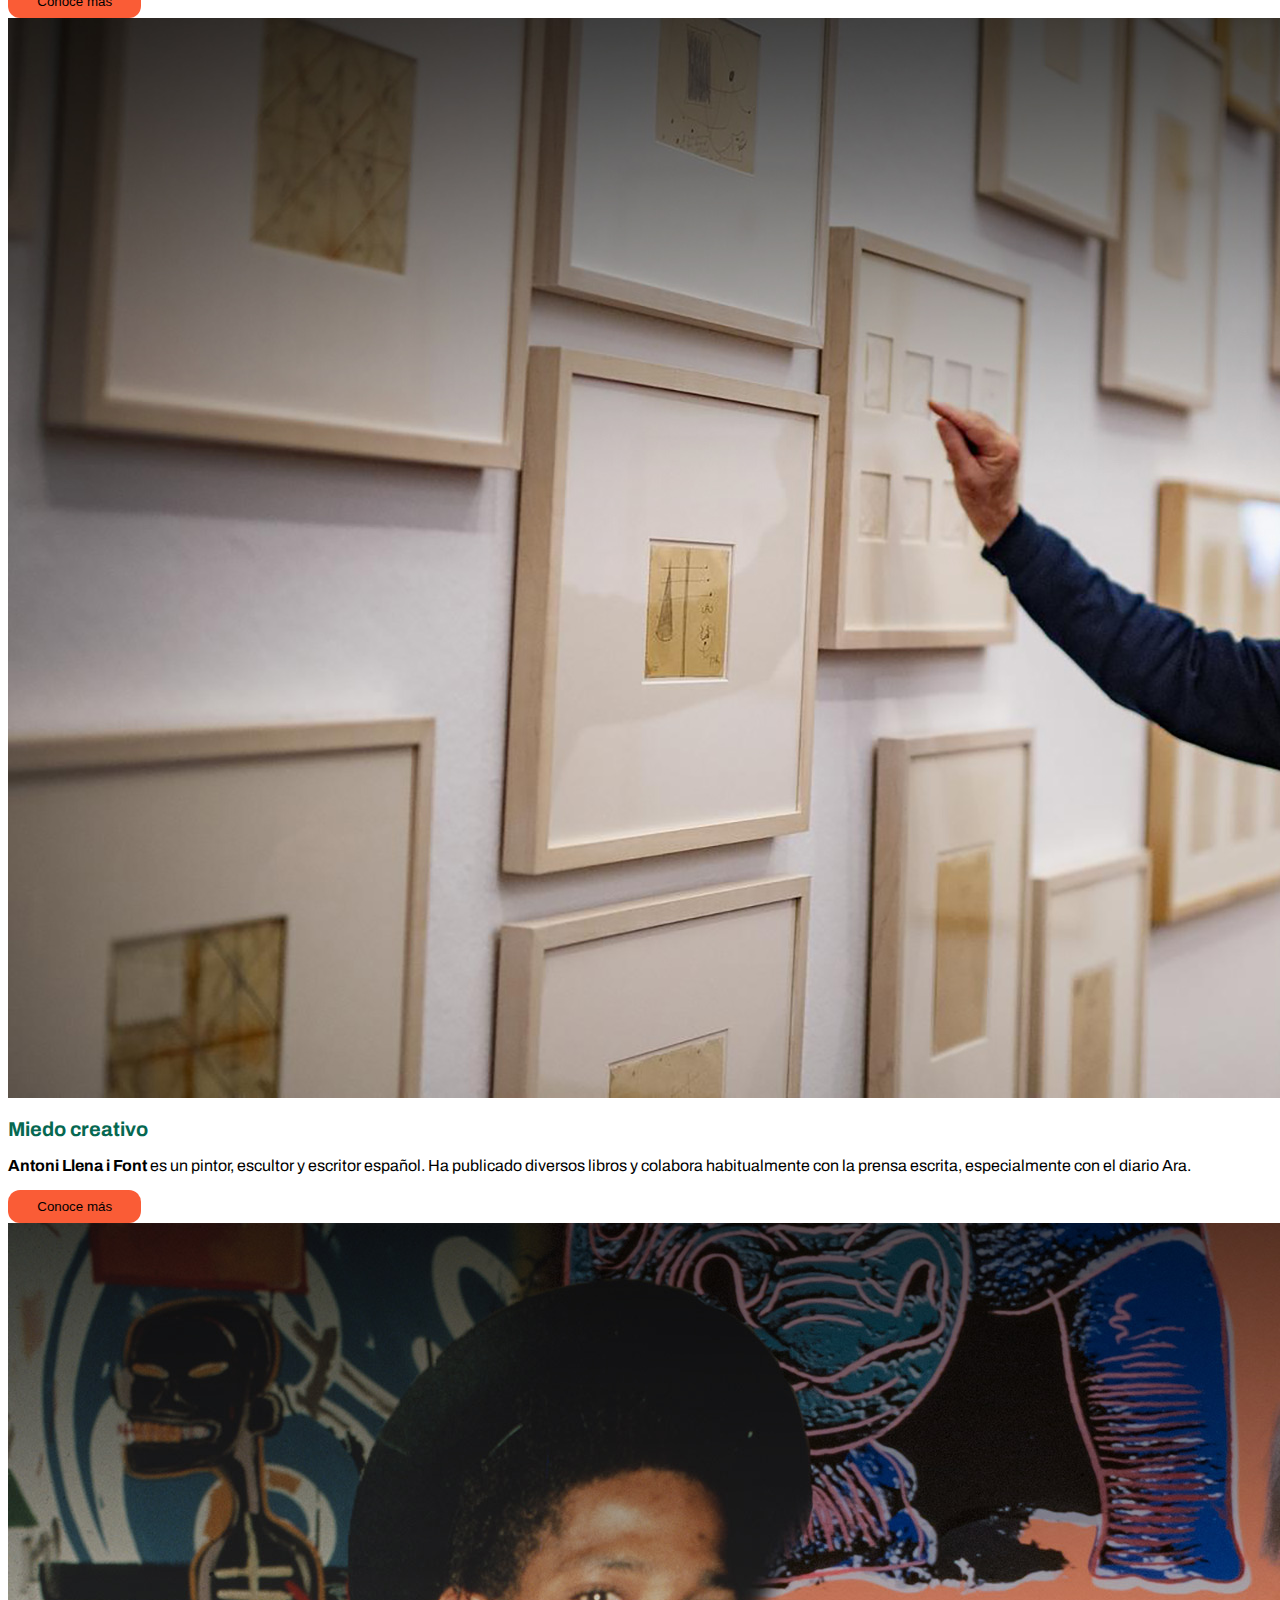
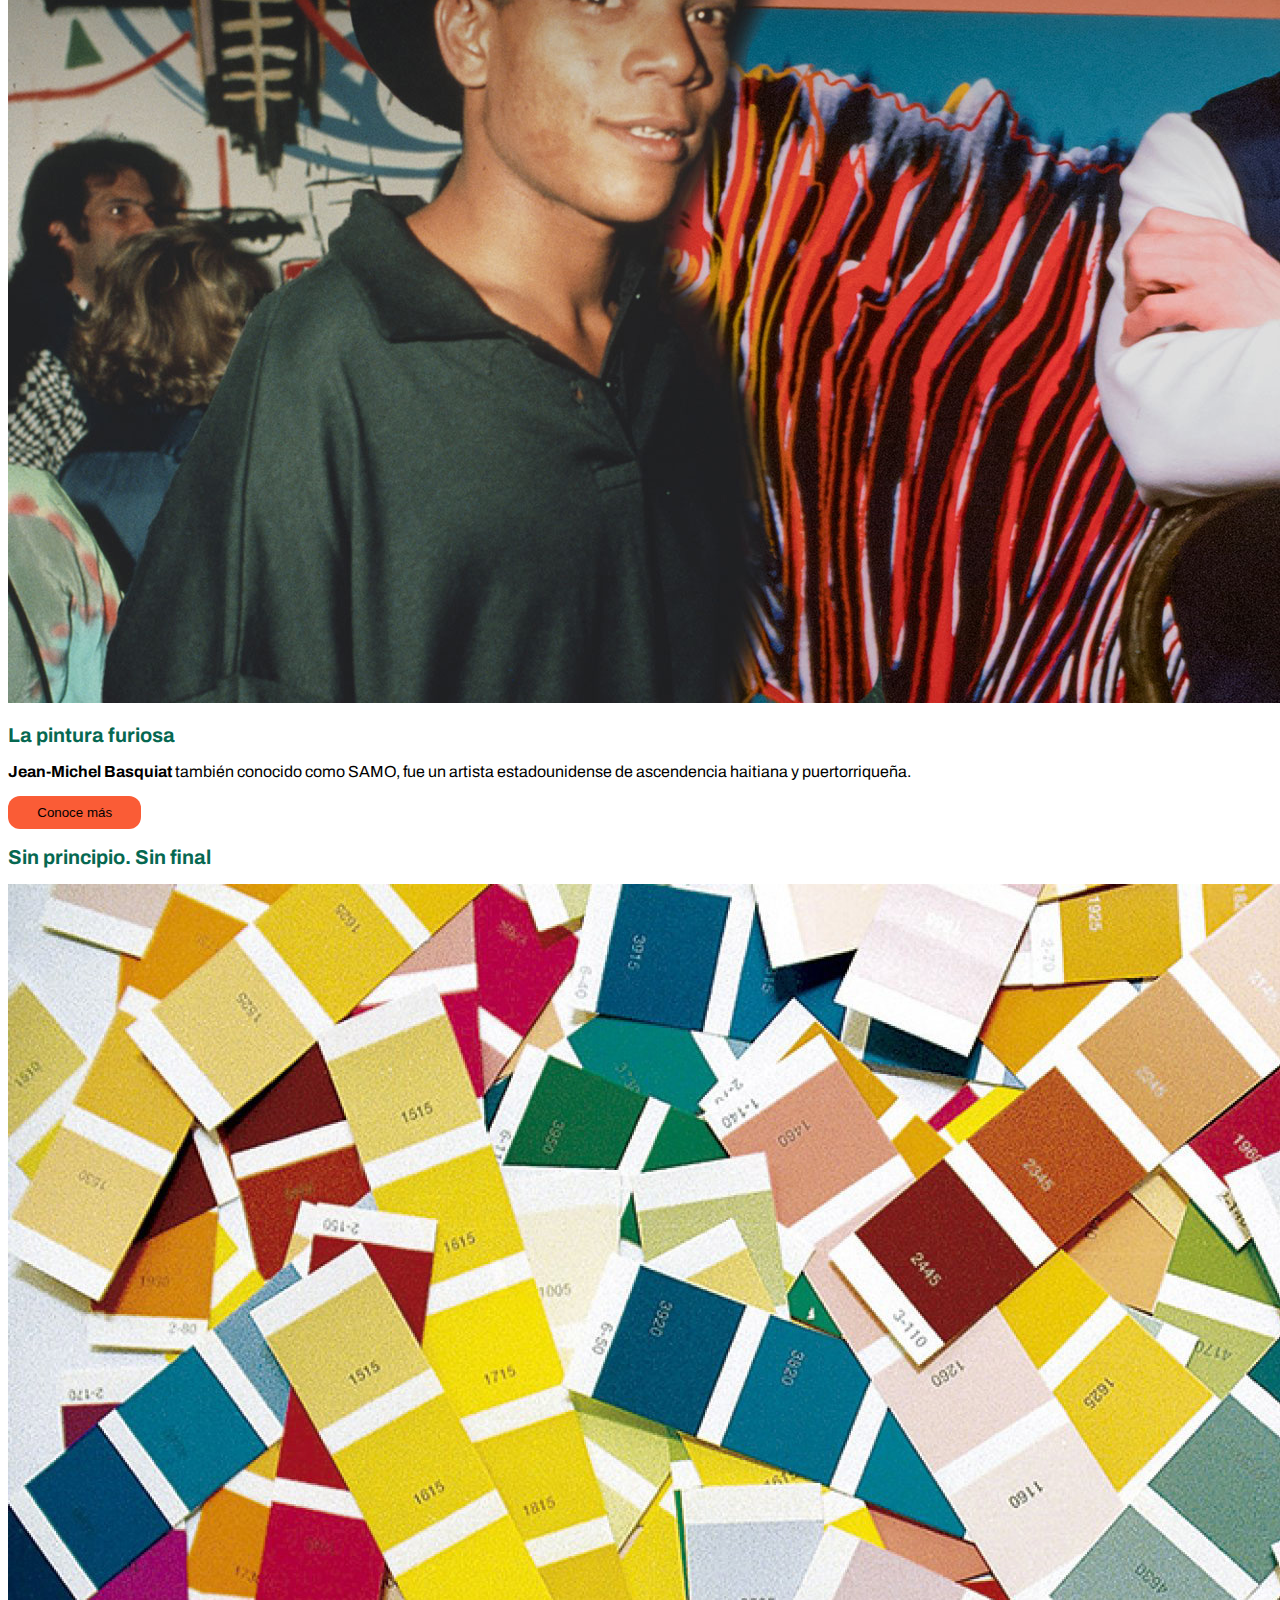
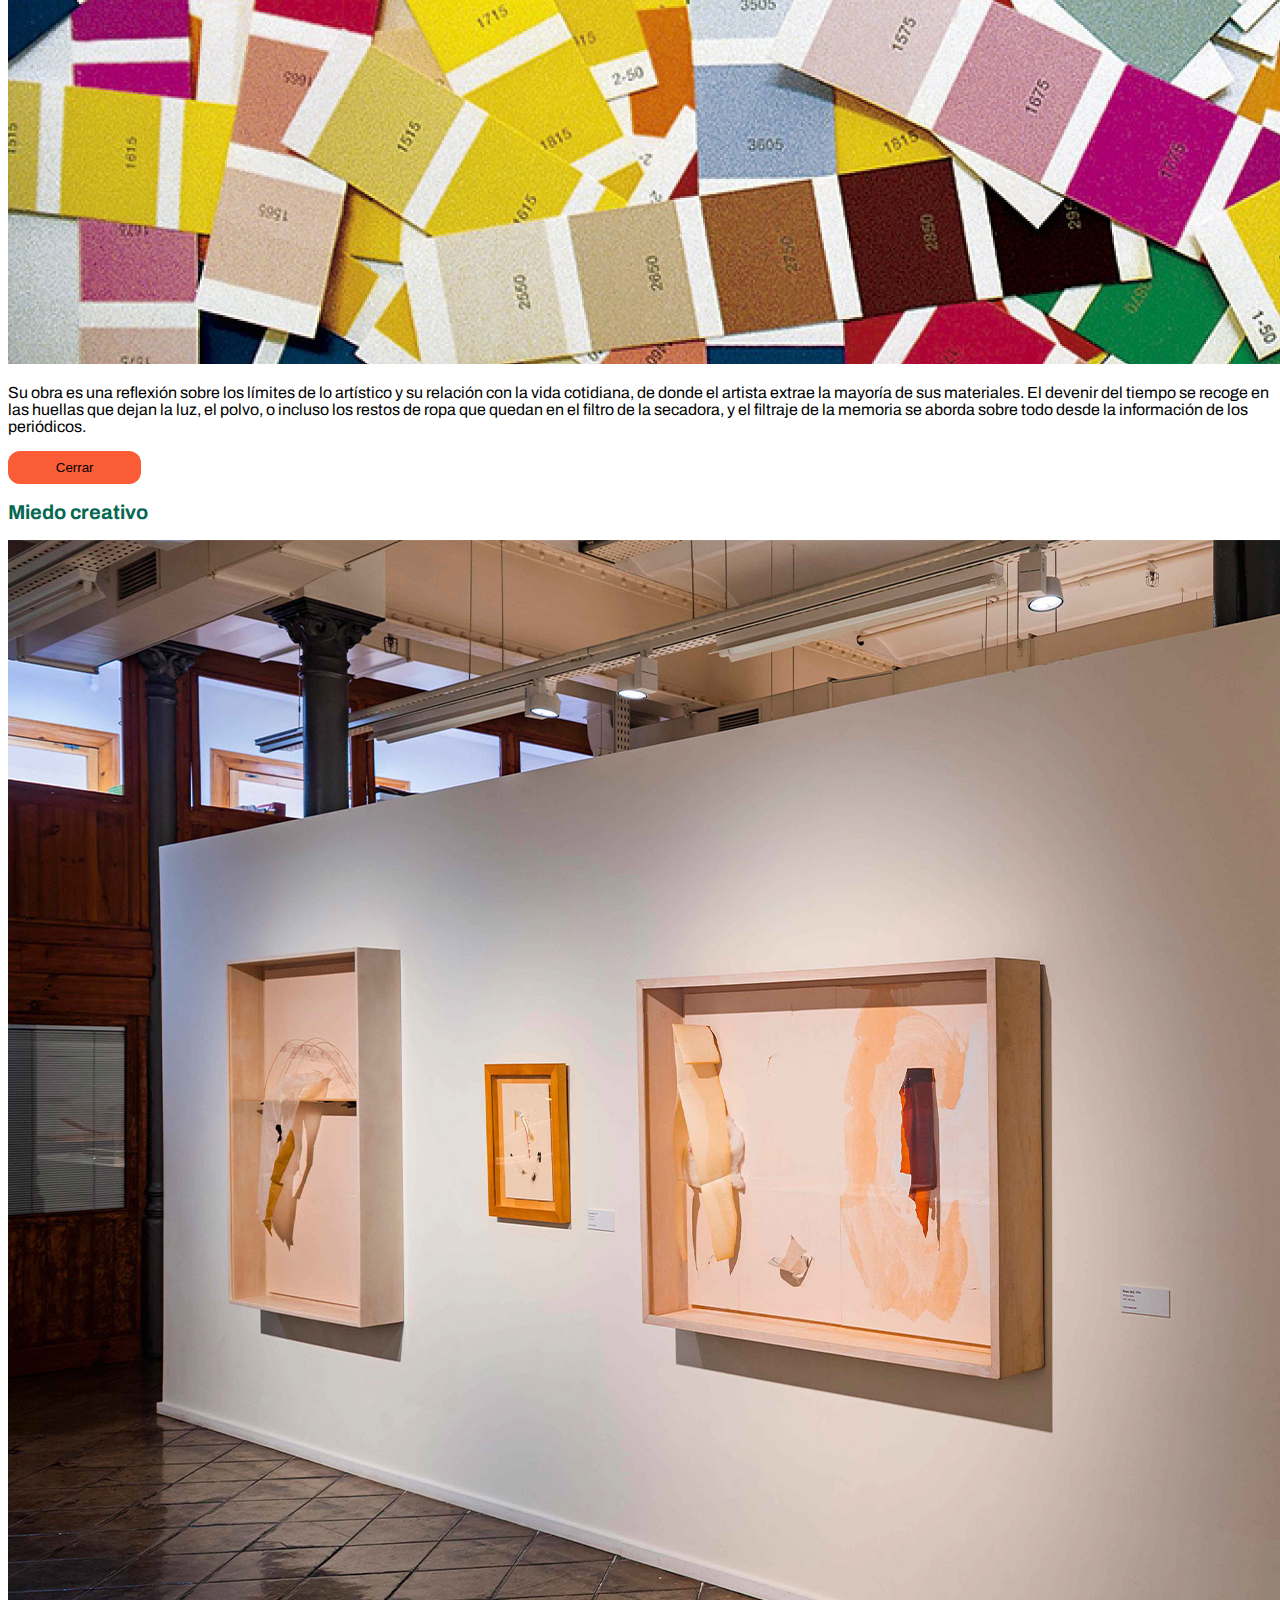
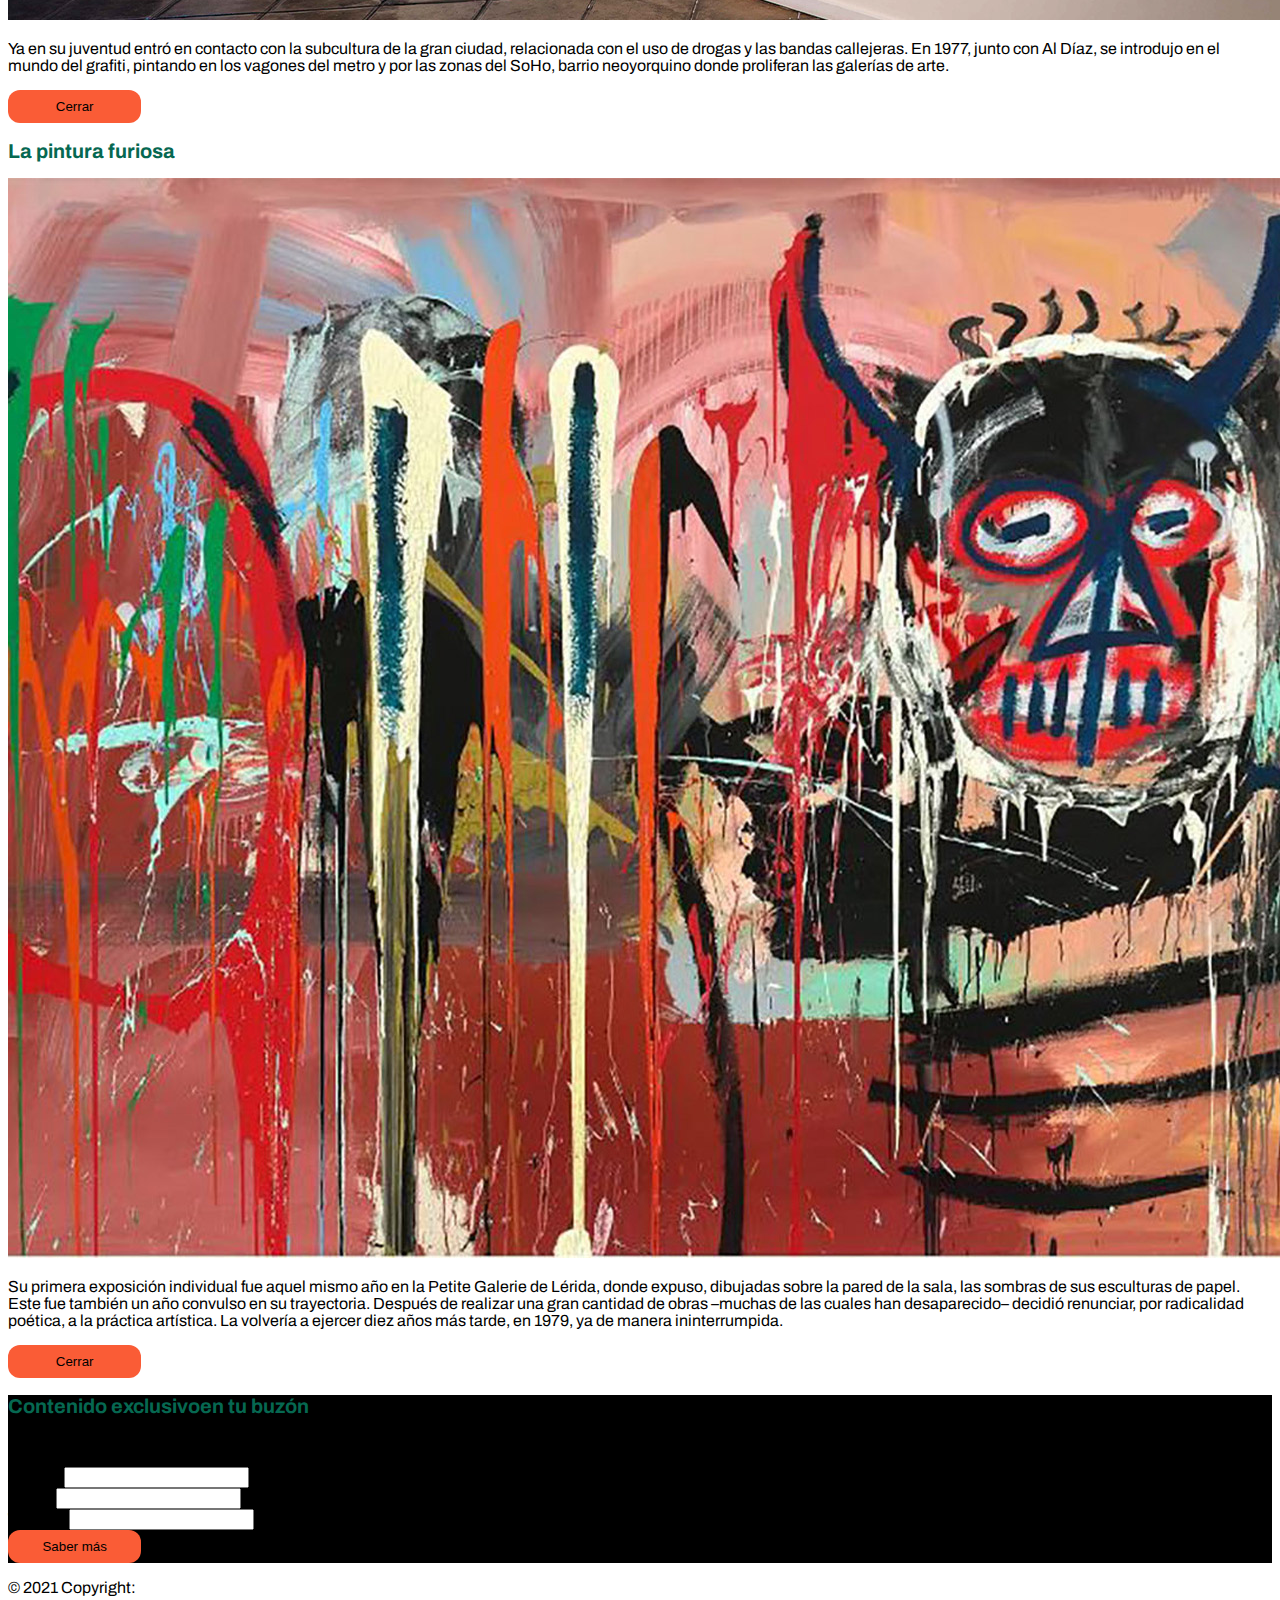
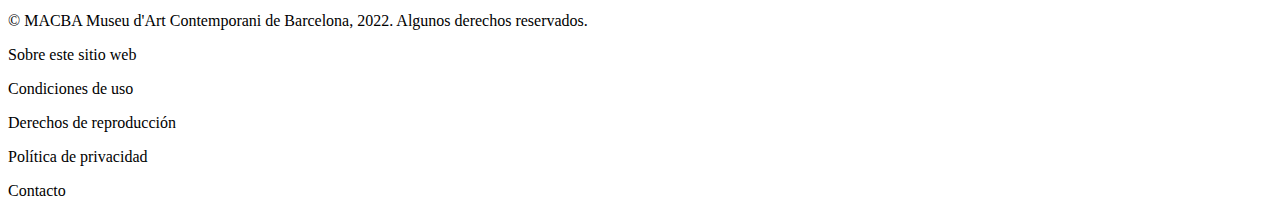
<file: colecciones.html>
<!doctype html>
<html lang="es">


  <head>
    <meta charset="utf-8">
    <meta name="viewport" content="width=device-width, initial-scale=1">
    <title>Colecciones</title>
    <link rel="stylesheet" href="estilos.css">
    <link href="https://cdn.jsdelivr.net/npm/bootstrap@5.2.3/dist/css/bootstrap.min.css" rel="stylesheet" integrity="sha384-rbsA2VBKQhggwzxH7pPCaAqO46MgnOM80zW1RWuH61DGLwZJEdK2Kadq2F9CUG65" crossorigin="anonymous">
    <link rel="preconnect" href="https://fonts.googleapis.com">
    <link rel="preconnect" href="https://fonts.gstatic.com" crossorigin>
    <link href="https://fonts.googleapis.com/css2?family=Archivo:ital,wght@0,400;0,900;1,500&family=Cormorant+Garamond:wght@400;700&display=swap" rel="stylesheet">
  </head>



<body class="bg-secondary bg-opacity-25">



<!--NAV-->
<div class="row mt-5 mx-auto px-0 container">   
  <nav class="navbar navbar-expand-lg bg-white py-0">
        <div class="container px-0 py-0">
          <a class="navbar-brand py-0 mb-0" href="#">
            <img src="Img/logo_macba.svg" alt="MACBA" height="70">
          </a>
          <button class="navbar-toggler" type="button" data-bs-toggle="collapse" data-bs-target="#navbarNav" aria-controls="navbarNav" aria-expanded="false" aria-label="Toggle navigation">
            <span class="navbar-toggler-icon"></span>
          </button>
          <div class="collapse navbar-collapse" id="navbarNav">
            <ul class="navbar-nav ms-auto me-3">
              <li class="nav-item">
                <a class="nav-link px-5 fw-bold" href="index.html">Inicio </a>
              </li>
              <li class="nav-item">
                <a class="nav-link px-5 fw-bold" href="historia.html">Historia</a>
            </li>
              <li class="nav-item">
                <a class="nav-link px-5 fw-bold" href="colecciones.html">Colecciones</a>
              </li>
              <li class="nav-item">
                <a class="nav-link px-5 fw-bold" href="merch.html">Merch</a>
              </li>
              <li class="nav-item">
                  <a class="nav-link px-5 fw-bold" href="contact.html">Contacto</a>
              </li>
            </ul>
          </div>
        </div>
  </nav>
  </div> 
<!--FIN NAV-->


<section class="container bg-black">
    <div class="row">
      <div class="container bg-black col-md-10 mx-auto mt-n5 text-center p-5">
          <h1 class="mt-4 fw-bold text-white">Arte y artistas</h1>
          <p class="fw-bold text-white px-2">La Colección MACBA se centra en el arte del periodo que va desde la segunda mitad del siglo XX hasta nuestros días. Sin embargo, comienza con obras seleccionadas de las vanguardias de los años veinte para establecer su núcleo central en torno a 1968, fecha que transformó radicalmente el paradigma del arte contemporáneo. La Colección construye un modelo que permite entender el mundo actual y configurar una memoria crítica del arte de los últimos noventa años sin perder de vista la realidad cultural y política concreta de Barcelona.
          </p>
      </div>
    </div>
</section>

<!--CARDS CON ARTISTAS-->
<div class="container bg-white col-md-10 mx-auto mt-n5 align-center p-5">
  
  <div class="card mb-3">
    <div class="row g-0">
      <div class="col-md-4">
        <img src="Img/aballi.jpg" class="img-fluid rounded-start" alt="Ignasi Aballí posando delante de su obra.">
      </div>
      <div class="col-md-8">
        <div class="card-body">
          <h2 class="card-title">Sin principio. Sin final</h2>
          <p class="card-text"><b>Ignasi Aballí Sanmartí</b> es un artista contemporáneo que desarrolla su obra a través de técnicas y materiales diversos. Estudió Bellas Artes en la Universidad de Barcelona.</p>
          <button type="button" id="botonescards" class="fw-bold mt-2 pt5" data-bs-toggle="modal" data-bs-target="#modalaballi" id="button1">Conoce más</button>
        </div>
      </div>
    </div>
  </div>

  <div class="card mb-3">
    <div class="row g-0">
      <div class="col-md-4">
        <img src="Img/antoni.jpg" class="img-fluid rounded-start" alt="Antoni Llena señalando sus cuadros.">
      </div>
      <div class="col-md-8">
        <div class="card-body">
          <h2 class="card-title">Miedo creativo</h2>
          <p class="card-text"><b>Antoni Llena i Font</b> es un pintor, escultor y escritor español. Ha publicado diversos libros y colabora habitualmente con la prensa escrita, especialmente con el diario Ara.</p>
          <button type="button" id="botonescards" class="fw-bold mt-2 pt5" data-bs-toggle="modal" data-bs-target="#modalantoni" id="button1">Conoce más</button>
        </div>
      </div>
    </div>
  </div>

  <div class="card mb-3">
    <div class="row g-0">
      <div class="col-md-4">
        <img src="Img/basquiat.jpg" class="img-fluid rounded-start" alt="Jean-Michel Basquiat posando junto a Andy Warhol delante de su obra.">
      </div>
      <div class="col-md-8">
        <div class="card-body">
          <h2 class="card-title">La pintura furiosa</h2>
          <p class="card-text"><b>Jean-Michel Basquiat</b> también conocido como SAMO, fue un artista estadounidense de ascendencia haitiana y puertorriqueña.​</p>
          <button type="button" id="botonescards" class="fw-bold mt-2 pt5" data-bs-toggle="modal" data-bs-target="#modalbasquiat" id="button1">Conoce más</button>
        </div>
      </div>
    </div>
  </div>
</div>
</section>
<!--  FIN DE LAS CARDS -->



<!--MODALS-->
<section>
<div class="modal" tabindex="-1" role="dialog" id="modalaballi">
  <div class="modal-dialog" role="document">
    <div class="modal-content">
      <div class="modal-header">
        <h2 class="modal-title">Sin principio. Sin final</h2>
      </div>
      <div class="modal-body">
        <img src="Img/aballi2.jpg" class="img-fluid" alt="Ignasi Aballí posando delante de su obra.">
        <p>Su obra es una reflexión sobre los límites de lo artístico y su relación con la vida cotidiana, de donde el artista extrae la mayoría de sus materiales. El devenir del tiempo se recoge en las huellas que dejan la luz, el polvo, o incluso los restos de ropa que quedan en el filtro de la secadora, y el filtraje de la memoria se aborda sobre todo desde la información de los periódicos.</p>
      </div>
      <div class="modal-footer">
        <button type="button" id="botonescards" class="fw-bold mt-2 pt5" data-bs-dismiss="modal">Cerrar</button>
      </div>
    </div>
  </div>
</div>

<div class="modal" tabindex="-1" role="dialog" id="modalantoni">
  <div class="modal-dialog" role="document">
    <div class="modal-content">
      <div class="modal-header">
        <h2 class="modal-title">Miedo creativo</h2>
      </div>
      <div class="modal-body">
        <img src="Img/antoni2.jpg" class="img-fluid" alt="Ignasi Aballí posando delante de su obra.">
        <p>Ya en su juventud entró en contacto con la subcultura de la gran ciudad, relacionada con el uso de drogas y las bandas callejeras. En 1977, junto con Al Díaz, se introdujo en el mundo del grafiti, pintando en los vagones del metro y por las zonas del SoHo, barrio neoyorquino donde proliferan las galerías de arte.​</p>
      </div>
      <div class="modal-footer">
        <button type="button" id="botonescards"  class="fw-bold mt-2 pt5" data-bs-dismiss="modal">Cerrar</button>
      </div>
    </div>
  </div>
</div>

<div class="modal" tabindex="-1" role="dialog" id="modalbasquiat">
  <div class="modal-dialog" role="document">
    <div class="modal-content">
      <div class="modal-header">
        <h2 class="modal-title">La pintura furiosa</h2>
      </div>
      <div class="modal-body">
        <img src="Img/basquiat2.jpg" class="img-fluid" alt="Jean-Michel Basquiat posando junto a Andy Warhol delante de su obra.">
        <p>Su primera exposición individual fue aquel mismo año en la Petite Galerie de Lérida, donde expuso, dibujadas sobre la pared de la sala, las sombras de sus esculturas de papel. Este fue también un año convulso en su trayectoria. Después de realizar una gran cantidad de obras –muchas de las cuales han desaparecido– decidió renunciar, por radicalidad poética, a la práctica artística. La volvería a ejercer diez años más tarde, en 1979, ya de manera ininterrumpida.</p>
      </div>
      <div class="modal-footer">
        <button type="button" id="botonescards"  class="fw-bold mt-2 pt5" data-bs-dismiss="modal">Cerrar</button>
      </div>
    </div>
  </div>
</div>
</section>

<!--FIN MODALS-->


<!--FORMULARIO CONTENIDO EXCLUSIVO-->

<section id="cta">
  <div class="row cta container bg-black col-md-10 text-white mx-auto p-5">
      <div class="col-md-6 p-3">
        <h2 class="text-white fw-bold">Contenido exclusivoen tu buzón</h2>
        <p class="me-5 pe-5">Suscríbete a nuestra versión editorial mensual con el resumen de todo lo vivido en MACBA con nuestros artistas.</p>
      </div>
      <div class="col-lg-6">
        <form>
          <div class="my-3 px-0">
            <label for="nombre" class="form-label">Nombre</label>
            <input type="nombre" class="form-control py-0" id="nombre">
          </div>
          <div class="mb-3 px-0">
            <label for="email" class="form-label">E-mail</label>
            <input type="email" class="form-control py-0" id="exampleInputEmail1">
          </div>
          <div class="mb-3 px-0">
            <label for="telefono" class="form-label">Telefono</label>
            <input type="telefono" class="form-control py-0" id="exampleInputEmail1">
          </div>
            <button id="botones" type="button" class="fw-bold mt-2">Saber más</button>
        </form>
      </div>
  </div>
</section>


<!--FOOTER-->
<footer id="Copy" class="bg-white container mb-5">
  <section>
    <div class="text-center pt-4 pb-2">
      <p>© 2021 Copyright:</p>
      <a class="text-reset fw-bold">© MACBA Museu d'Art Contemporani de Barcelona, 2022. Algunos derechos reservados.</a>
    </div>
    <div class="row col-lg-11 container pb-3 mx-auto text-center">
        <dl class="py-1 my-0 text-decoration-underline mx-auto px-0 col-lg-2">Sobre este sitio web</dl>
        <dl class="py-1 my-0 text-decoration-underline mx-auto px-0 col-lg-2">Condiciones de uso</dl>
        <dl class="py-1 my-0 text-decoration-underline mx-auto px-0 col-lg-2">Derechos de reproducción</dl>
        <dl class="py-1 my-0 text-decoration-underline mx-auto px-0 col-lg-2">Política de privacidad</dl>
        <dl class="py-1 my-0 text-decoration-underline mx-auto px-0 col-lg-2">Contacto</dl>
    </div>
  </section>
  </footer>
  <!--FIN FOOTER-->


<script src="https://cdn.jsdelivr.net/npm/bootstrap@5.2.3/dist/js/bootstrap.bundle.min.js" integrity="sha384-kenU1KFdBIe4zVF0s0G1M5b4hcpxyD9F7jL+jjXkk+Q2h455rYXK/7HAuoJl+0I4" crossorigin="anonymous"></script>

<script>
  $(document).ready(function(){


document.getElementById('modalaballi').addEventListener('shown.bs.modal', () => {
  document.getElementById('button1').focus()
})

document.getElementById('modalantoni').addEventListener('shown.bs.modal', () => {
  document.getElementById('button2').focus()
})


document.getElementById('modalbasquiat').addEventListener('shown.bs.modal', () => {
  document.getElementById('button3').focus()
})

  });


  </script>
</body>

</html>
</file>
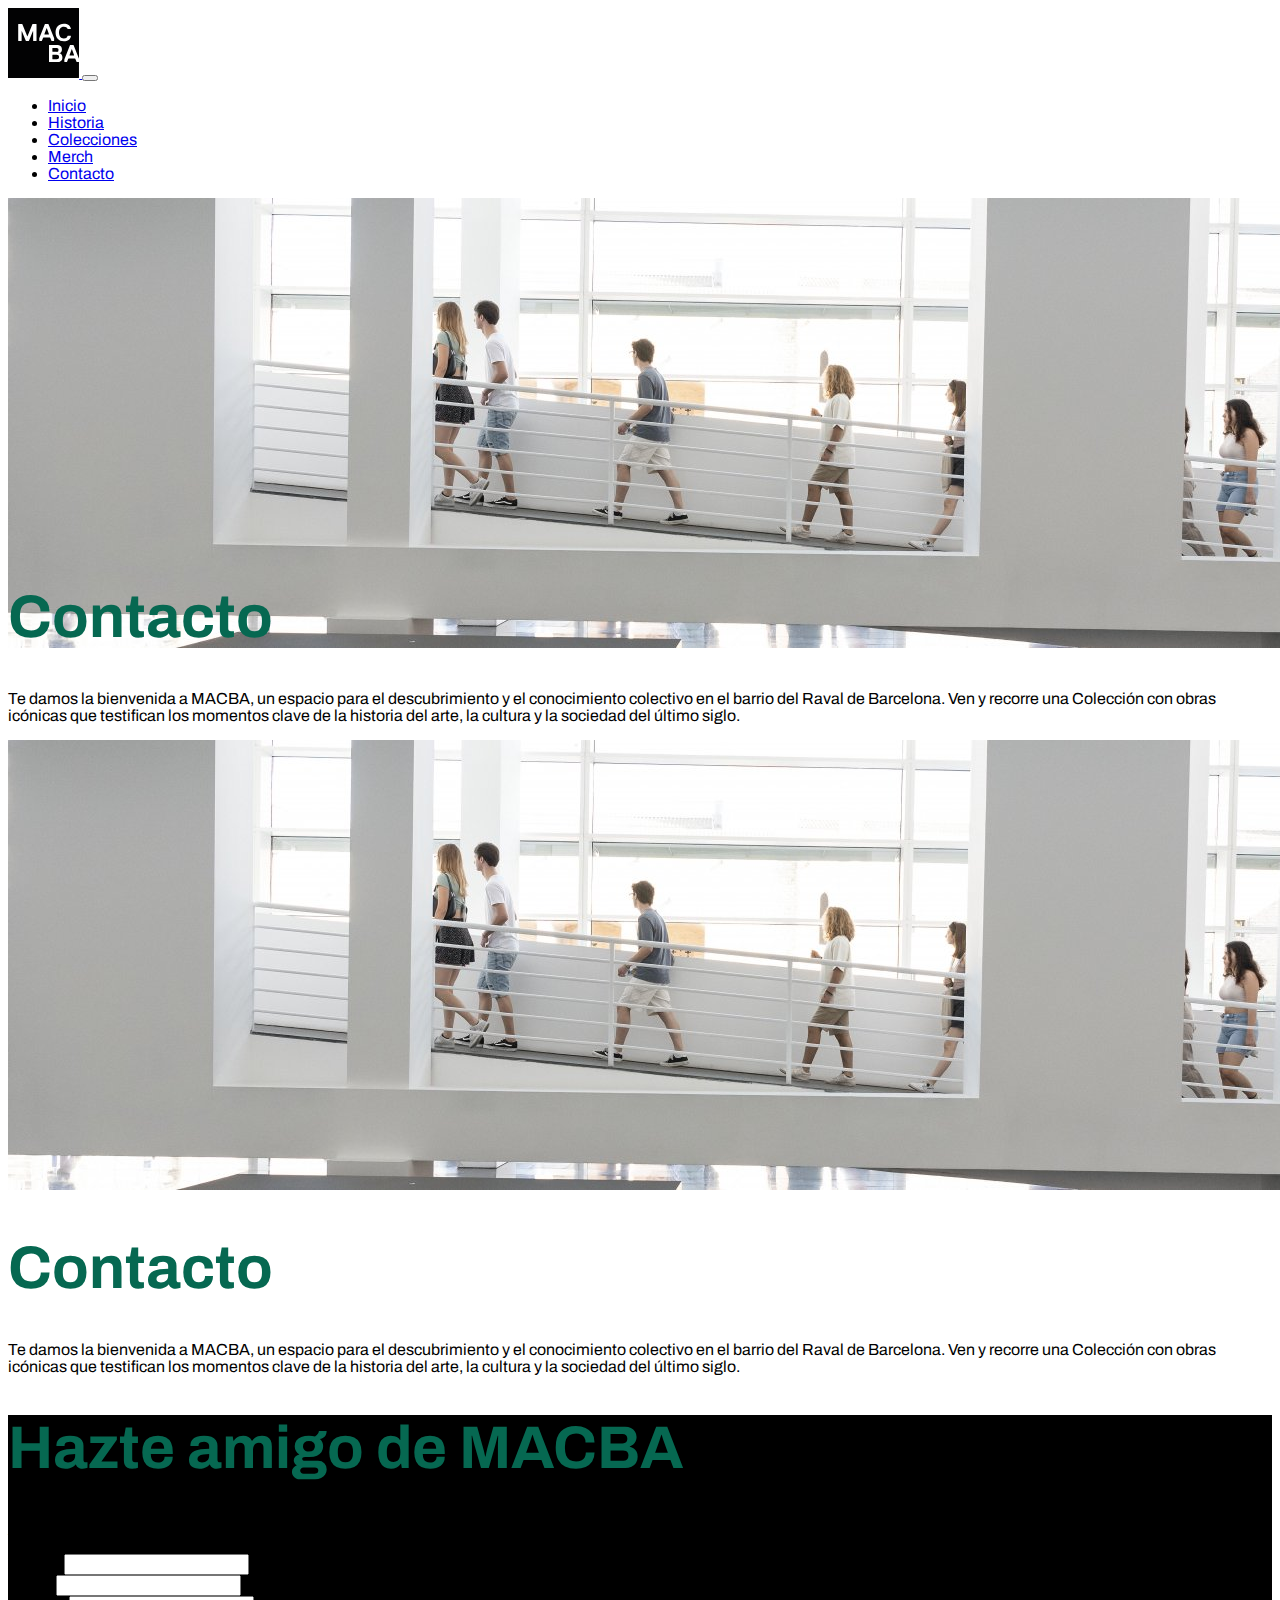
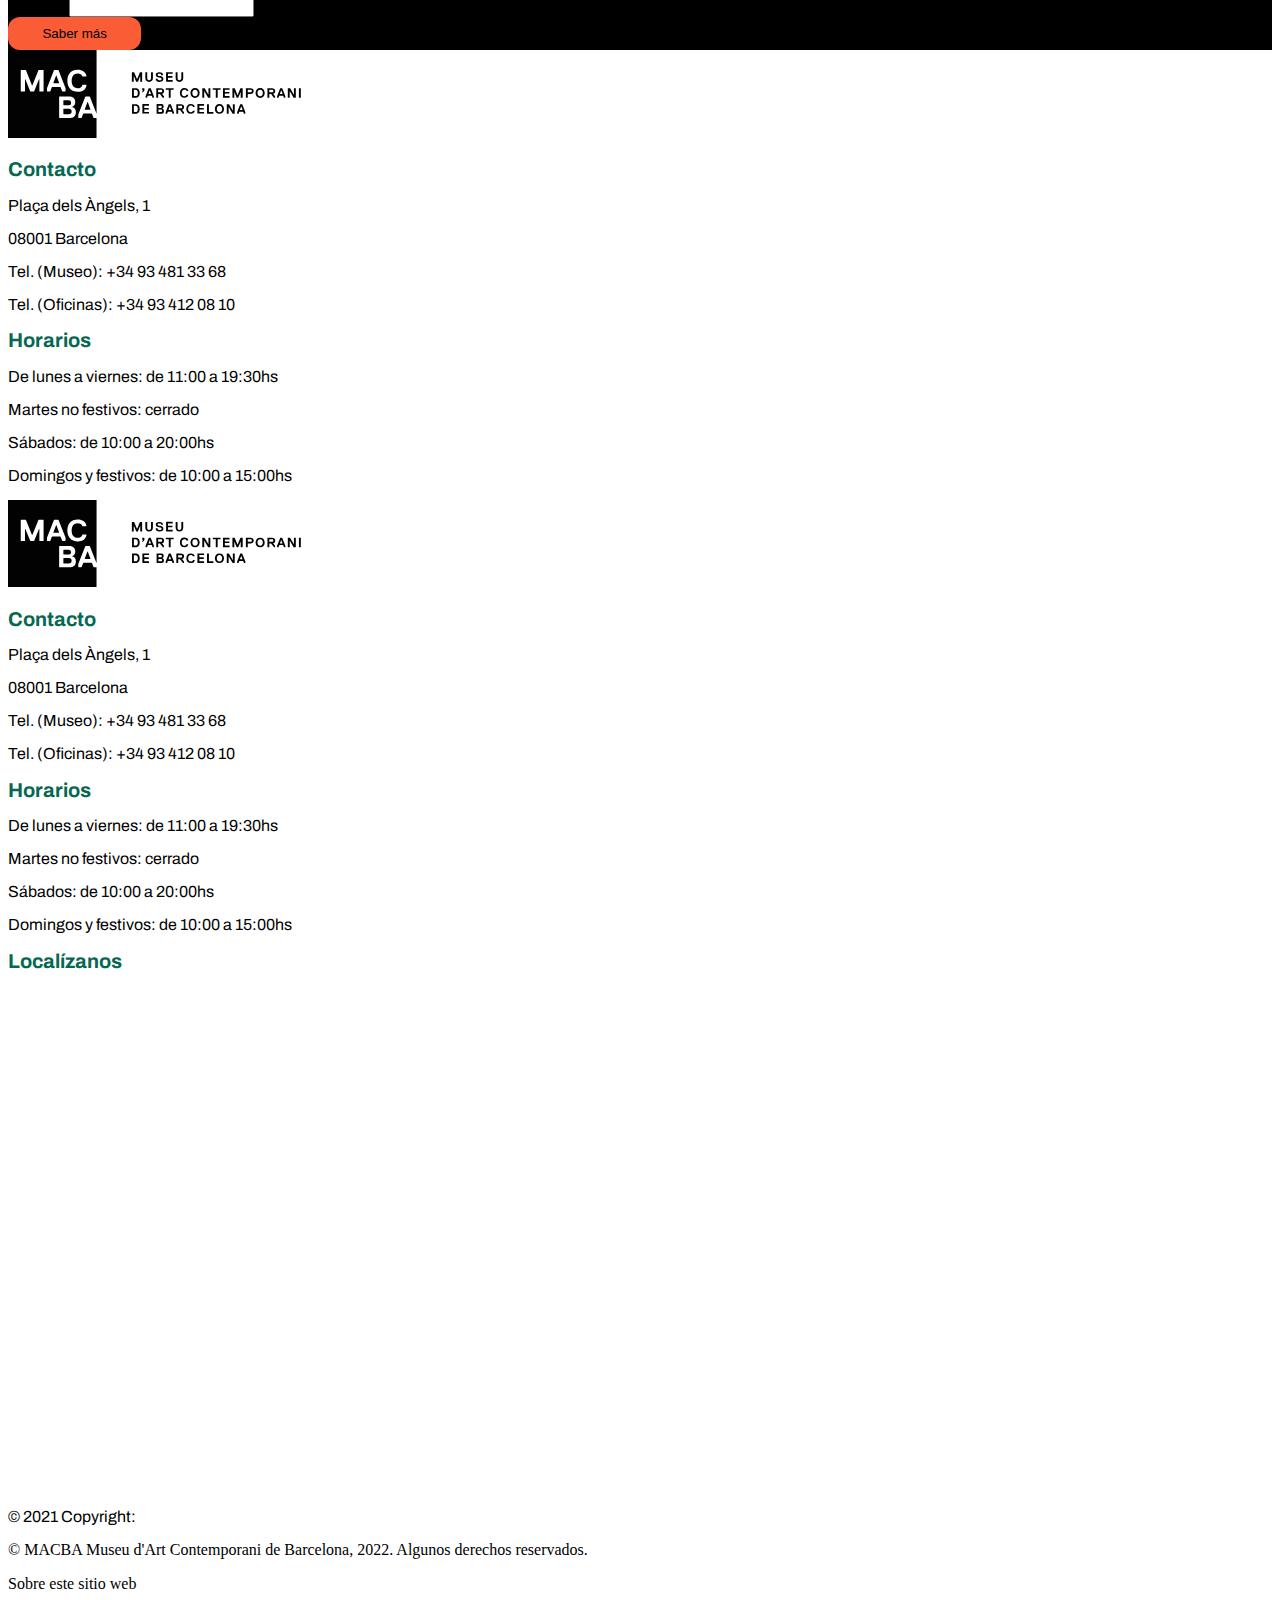
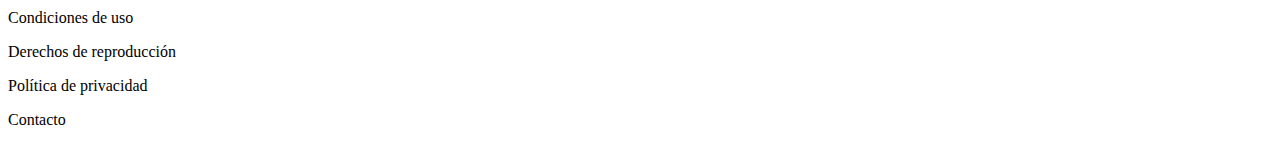
<file: contact.html>
<!doctype html>
<html lang="es">


<head>
    <meta charset="utf-8">
    <meta name="viewport" content="width=device-width, initial-scale=1">
    <title>Contacto</title>
    <link rel="stylesheet" href="estilos.css">
    <link href="https://cdn.jsdelivr.net/npm/bootstrap@5.2.3/dist/css/bootstrap.min.css" rel="stylesheet" integrity="sha384-rbsA2VBKQhggwzxH7pPCaAqO46MgnOM80zW1RWuH61DGLwZJEdK2Kadq2F9CUG65" crossorigin="anonymous">
    <link rel="preconnect" href="https://fonts.googleapis.com">
    <link rel="preconnect" href="https://fonts.gstatic.com" crossorigin>
    <link href="https://fonts.googleapis.com/css2?family=Archivo:ital,wght@0,400;0,900;1,500&family=Cormorant+Garamond:wght@400;700&display=swap" rel="stylesheet">
</head>


<body class="bg-secondary bg-opacity-25">


<!--NAV-->
<div class="row mt-5 mx-auto px-0 container">   
  <nav class="navbar navbar-expand-lg bg-white py-0">
        <div class="container px-0 py-0">
          <a class="navbar-brand py-0 mb-0" href="#">
            <img src="Img/logo_macba.svg" alt="MACBA" height="70">
          </a>
          <button class="navbar-toggler" type="button" data-bs-toggle="collapse" data-bs-target="#navbarNav" aria-controls="navbarNav" aria-expanded="false" aria-label="Toggle navigation">
            <span class="navbar-toggler-icon"></span>
          </button>
          <div class="collapse navbar-collapse" id="navbarNav">
            <ul class="navbar-nav ms-auto me-3">
              <li class="nav-item">
                <a class="nav-link px-5 fw-bold" href="index.html">Inicio </a>
              </li>
              <li class="nav-item">
                <a class="nav-link px-5 fw-bold" href="historia.html">Historia</a>
            </li>
              <li class="nav-item">
                <a class="nav-link px-5 fw-bold" href="colecciones.html">Colecciones</a>
              </li>
              <li class="nav-item">
                <a class="nav-link px-5 fw-bold" href="merch.html">Merch</a>
              </li>
              <li class="nav-item">
                  <a class="nav-link px-5 fw-bold" href="contact.html">Contacto</a>
              </li>
            </ul>
          </div>
        </div>
  </nav>
  </div> 
<!--FIN NAV-->

<div class="container p-0 bg-white">

<!--HEADER LG-->
<section class="headerlg d-none d-lg-block">
  <div class="row pb-5">
      <img src="Img/contacto_portada.jpg" alt="portada" class="img-fluid">
      <div class="row container bg-white col-md-10 mt-n1 mx-auto mt-n5 text-center px-5">
          <h1 class="fw-bold pt-5">Contacto</h1>
          <p class="px-5">Te damos la bienvenida a MACBA, un espacio para el descubrimiento y el conocimiento colectivo en el barrio del Raval de Barcelona. Ven y recorre una Colección con obras icónicas que testifican los momentos clave de la historia del arte, la cultura y la sociedad del último siglo.</p>
      </div>
  </div>
</section>
<!--FIN HEADER LG-->


<!--HEADER < LG-->
<section class="headersm d-md-block d-lg-none">
  <div class="row">
    <img src="Img/contacto_portada.jpg" alt="portada" class="img-fluid">
  </div>
  <div class="row container bg-white col-md-10 mx-auto mt-n5 text-center p-5">
    <h1 class="fw-bold">Contacto</h1>
    <p>Te damos la bienvenida a MACBA, un espacio para el descubrimiento y el conocimiento colectivo en el barrio del Raval de Barcelona. Ven y recorre una Colección con obras icónicas que testifican los momentos clave de la historia del arte, la cultura y la sociedad del último siglo.</p>
  </div>
</section>
<!--FIN HEADER < LG-->


<!--CALL TO ACTION-->
  <section id="cta">
    <div class="row cta container col-md-10 text-white mx-auto p-5">
        <div class="col-lg-6 p-3">
          <h1 class="text-white fw-bold">Hazte amigo de MACBA</h1>
          <p class="me-5 pe-5">Accede a nuestro newsletter, acceso preferencial y descuentos.</p>
        </div>
        <div class="col-lg-6">
          <form>
            <div class="my-3 px-0">
              <label for="nombre" class="form-label">Nombre</label>
              <input type="nombre" class="form-control py-0" id="nombre">
            </div>
            <div class="mb-3 px-0">
              <label for="email" class="form-label">E-mail</label>
              <input type="email" class="form-control py-0" id="exampleInputEmail1">
            </div>
            <div class="mb-3 px-0">
              <label for="telefono" class="form-label">Teléfono</label>
              <input type="telefono" class="form-control py-0" id="exampleInputEmail1">
            </div>
              <button id="botones" type="button" class="fw-bold mt-2">Saber más</button>
          </form>
        </div>
    </div>
  </section>
<!--FIN CALL TO ACTION-->

<!--INFO LG-->
<section id="infolg" class="container d-none d-lg-block">
  <div class="mx-auto px-0 container col-md-8 mt-5">
      <img src="Img/logo_macba_completo.svg" alt="logo_macba" width="300px">
  </div>
  <div class="row col-md-8 mx-auto">
    <div class="col-md-6">
          <h2 class="row mt-5 fw-bold">Contacto</h2>
            <p class="p-0 my-0">Plaça dels Àngels, 1</p>
            <p class="p-0 my-0">08001 Barcelona</p>
            <p class="p-0 my-0">Tel. (Museo): +34 93 481 33 68</p>
            <p class="p-0 my-0">Tel. (Oficinas): +34 93 412 08 10</p>
    </div>
    <div class="col-md-6">
          <h2 class="row mt-5 fw-bold">Horarios</h2>
            <p class="p-0 my-0">De lunes a viernes: de 11:00 a 19:30hs</p>
            <p class="p-0 my-0">Martes no festivos: cerrado</p>
            <p class="p-0 my-0">Sábados: de 10:00 a 20:00hs</p>
            <p class="p-0 my-0">Domingos y festivos: de 10:00 a 15:00hs</p>
    </div>
  </div>
</div>
</section>
<!--FIN INFO LG-->


<!--INFO < LG-->
<section id="infomd" class="container bg-white d-md-block d-lg-none pt-5">
  <div class="row col-8 mx-auto">
    <img src="Img/logo_macba_completo.svg" alt="logo_macba" width="300px">
  </div>
  <div class="row col-6 mx-auto">
      <h2 class="row mt-5 fw-bold">Contacto</h2>
        <p class="p-0 my-0">Plaça dels Àngels, 1</p>
        <p class="p-0 my-0">08001 Barcelona</p>
        <p class="p-0 my-0">Tel. (Museo): +34 93 481 33 68</p>
        <p class="p-0 my-0">Tel. (Oficinas): +34 93 412 08 10</p>
  </div>
  <div class="row col-6 mx-auto">
      <h2 class="row mt-5 fw-bold">Horarios</h2>
        <p class="p-0 my-0">De lunes a viernes: de 11:00 a 19:30hs</p>
        <p class="p-0 my-0">Martes no festivos: cerrado</p>
        <p class="p-0 my-0">Sábados: de 10:00 a 20:00hs</p>
        <p class="p-0 my-0">Domingos y festivos: de 10:00 a 15:00hs</p>
</div>
</section>
<!--FIN INFO < LG-->


<!--MAPA-->
<section id="mapa" class="container bg-white">
  <div class="row mx-auto pt-5">
    <h2 class="text-center py-4 fw-bold">Localízanos</h2>
  </div>
  <div class="row col-10 mx-auto pb-5">
      <div class="ratio ratio-21x9">
        <iframe src="https://www.google.com/maps/embed?pb=!1m14!1m8!1m3!1d23948.64661061858!2d2.166867!3d41.383191!3m2!1i1024!2i768!4f13.1!3m3!1m2!1s0x0%3A0x8efd28fd5e2c7b2a!2sMuseu%20d&#39;Art%20Contemporani%20de%20Barcelona!5e0!3m2!1ses!2sar!4v1669847239477!5m2!1ses!2sar" width="900" height="500" style="border:0;" allowfullscreen="" loading="lazy" referrerpolicy="no-referrer-when-downgrade"></iframe>
      </div>
  </div>
  </div>
</section>
<!--FIN MAPA-->


</div>

<!--FOOTER-->
<footer id="Copy" class="bg-white container mb-5">
    <div class="text-center pt-4 pb-2">
      <p> © 2021 Copyright:</p>
      <a class="text-reset fw-bold">© MACBA Museu d'Art Contemporani de Barcelona, 2022. Algunos derechos reservados.</a>
    </div>
    <div class="row col-lg-11 container pb-3 mx-auto text-center">
        <dl class="py-1 my-0 text-decoration-underline mx-auto px-0 col-lg-2">Sobre este sitio web</dl>
        <dl class="py-1 my-0 text-decoration-underline mx-auto px-0 col-lg-2">Condiciones de uso</dl>
        <dl class="py-1 my-0 text-decoration-underline mx-auto px-0 col-lg-2">Derechos de reproducción</dl>
        <dl class="py-1 my-0 text-decoration-underline mx-auto px-0 col-lg-2">Política de privacidad</dl>
        <dl class="py-1 my-0 text-decoration-underline mx-auto px-0 col-lg-2">Contacto</dl>
    </div>
  </footer>
  <!--FIN FOOTER-->


<script src="https://cdn.jsdelivr.net/npm/bootstrap@5.2.3/dist/js/bootstrap.bundle.min.js" integrity="sha384-kenU1KFdBIe4zVF0s0G1M5b4hcpxyD9F7jL+jjXkk+Q2h455rYXK/7HAuoJl+0I4" crossorigin="anonymous"></script>

</body>
</html>
</file>
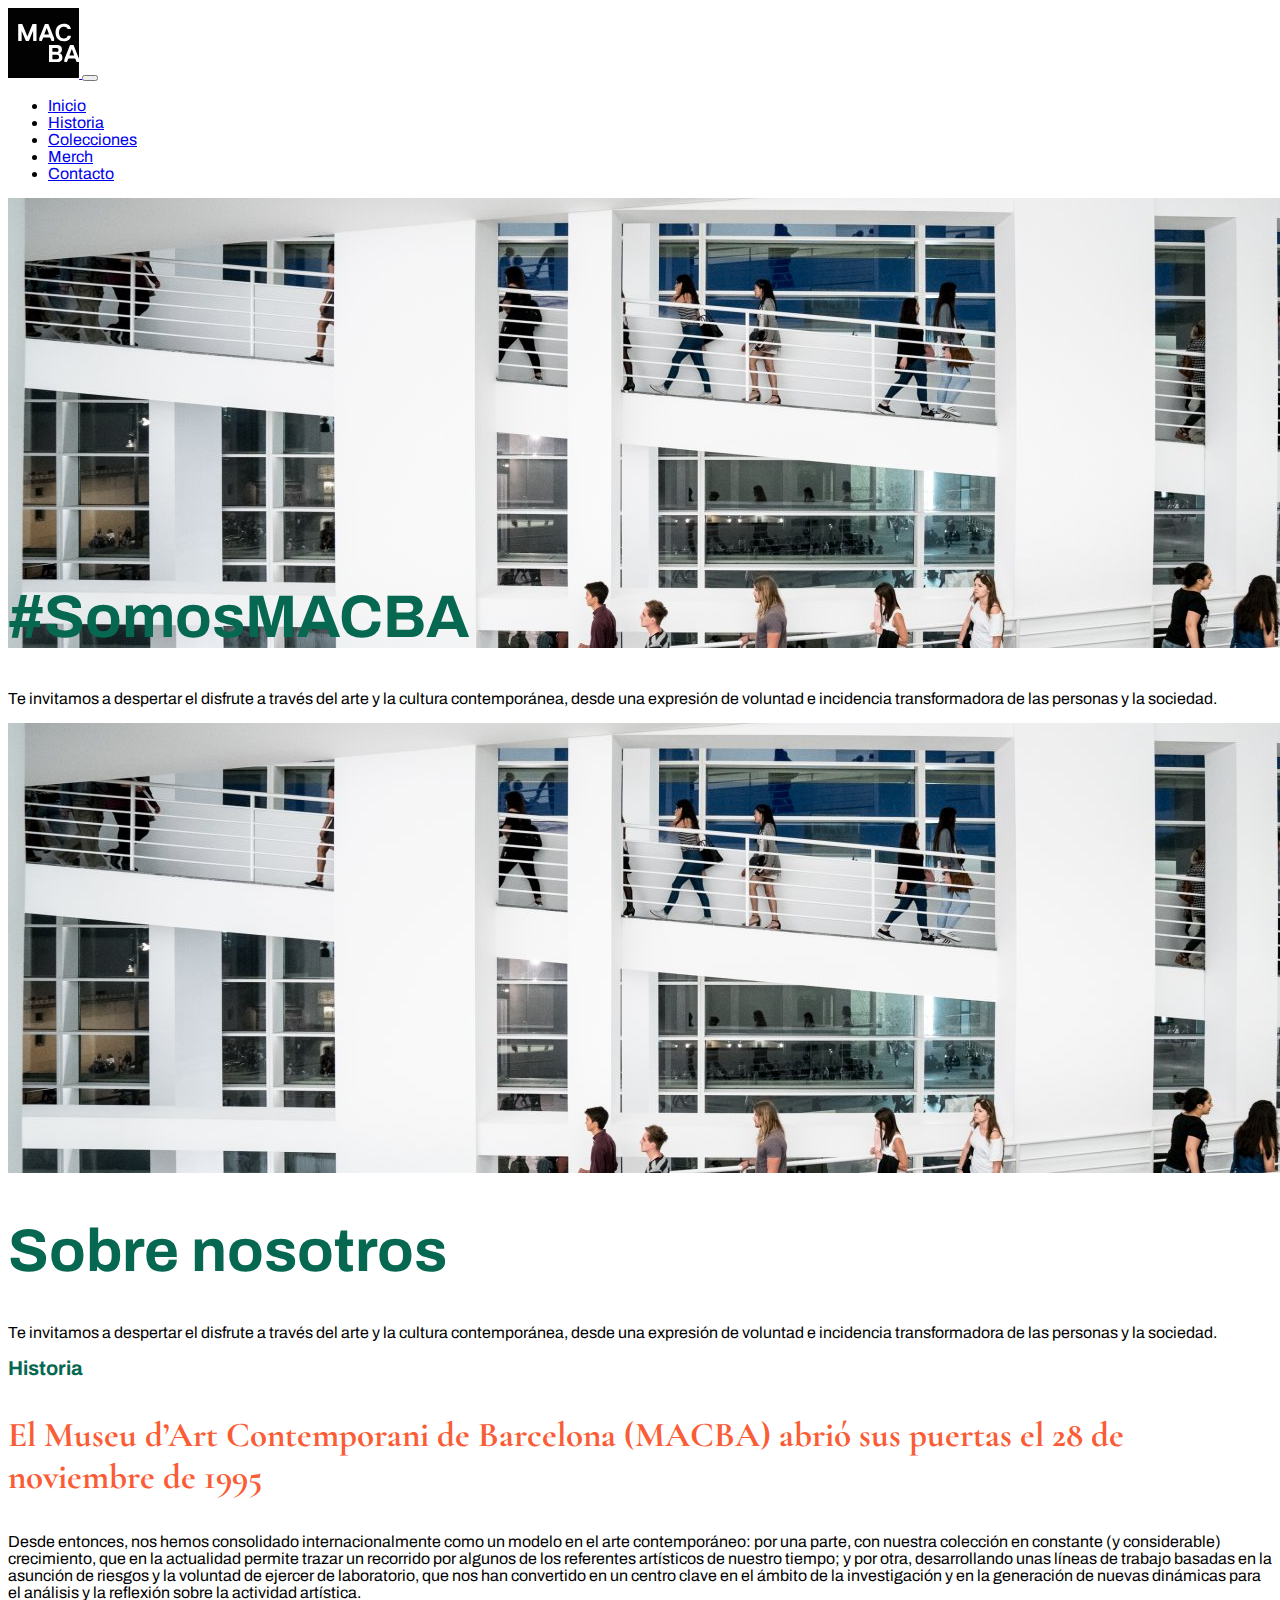
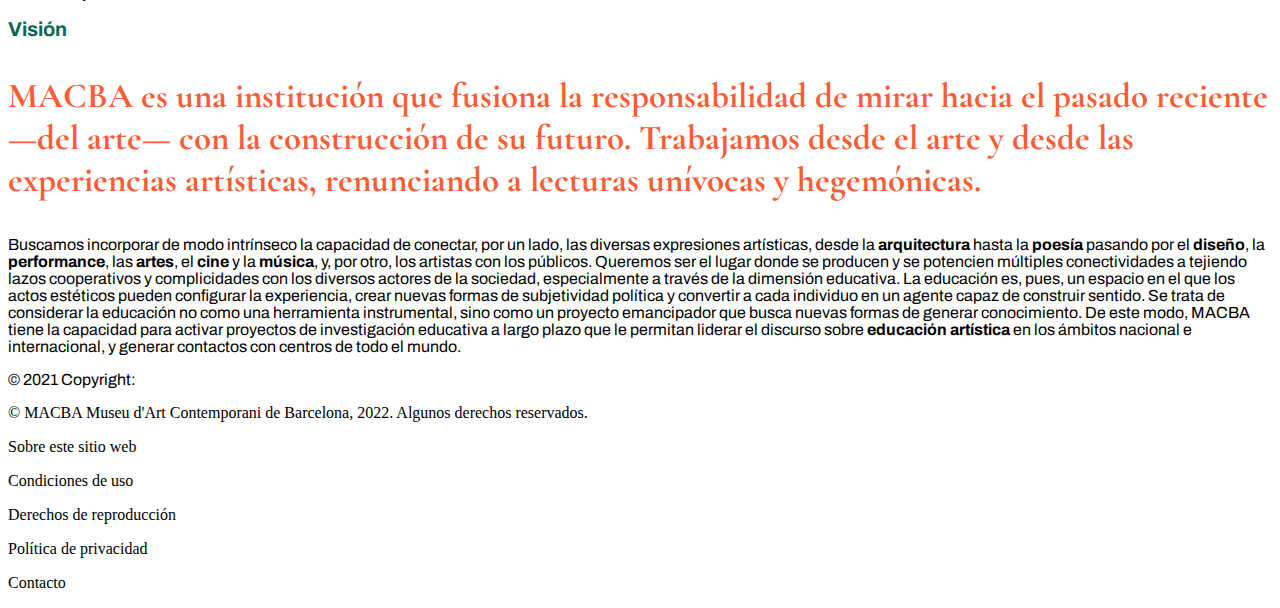
<file: historia.html>
<!doctype html>
<html lang="es">


<head>
    <meta charset="utf-8">
    <meta name="viewport" content="width=device-width, initial-scale=1">
    <title>Historia</title>
    <link rel="stylesheet" href="estilos.css">
    <link href="https://cdn.jsdelivr.net/npm/bootstrap@5.2.3/dist/css/bootstrap.min.css" rel="stylesheet" integrity="sha384-rbsA2VBKQhggwzxH7pPCaAqO46MgnOM80zW1RWuH61DGLwZJEdK2Kadq2F9CUG65" crossorigin="anonymous">
    <link rel="preconnect" href="https://fonts.googleapis.com">
    <link rel="preconnect" href="https://fonts.gstatic.com" crossorigin>
    <link href="https://fonts.googleapis.com/css2?family=Archivo:ital,wght@0,400;0,900;1,500&family=Cormorant+Garamond:wght@400;700&display=swap" rel="stylesheet">
</head>


<body class="bg-secondary bg-opacity-25">


<!--NAV-->
<div class="row mt-5 mx-auto px-0 container">   
  <nav class="navbar navbar-expand-lg bg-white py-0">
        <div class="container px-0 py-0">
          <a class="navbar-brand py-0 mb-0" href="#">
            <img src="Img/logo_macba.svg" alt="MACBA" height="70">
          </a>
          <button class="navbar-toggler" type="button" data-bs-toggle="collapse" data-bs-target="#navbarNav" aria-controls="navbarNav" aria-expanded="false" aria-label="Toggle navigation">
            <span class="navbar-toggler-icon"></span>
          </button>
          <div class="collapse navbar-collapse" id="navbarNav">
            <ul class="navbar-nav ms-auto me-3">
              <li class="nav-item">
                <a class="nav-link px-5 fw-bold" href="index.html">Inicio </a>
              </li>
              <li class="nav-item">
                <a class="nav-link px-5 fw-bold" href="historia.html">Historia</a>
            </li>
              <li class="nav-item">
                <a class="nav-link px-5 fw-bold" href="colecciones.html">Colecciones</a>
              </li>
              <li class="nav-item">
                <a class="nav-link px-5 fw-bold" href="merch.html">Merch</a>
              </li>
              <li class="nav-item">
                  <a class="nav-link px-5 fw-bold" href="contact.html">Contacto</a>
              </li>
            </ul>
          </div>
        </div>
  </nav>
  </div> 

<!--FIN NAV-->

<!--HEADER LG-->
<section class="headerlg container p-0 d-none d-lg-block bg-white">
    <div class="row pb-5">
        <img src="Img/historia_portada.jpg" alt="portada" class="img-fluid">
        <div class="row container bg-white col-md-10 mt-n1 mx-auto mt-n5 text-center px-5">
            <h1 class="fw-bold pt-5">#SomosMACBA</h1>
            <p class="px-5">Te invitamos a despertar el disfrute a través del arte y la cultura contemporánea, desde una expresión de voluntad e incidencia transformadora de las personas y la sociedad.</p>
        </div>
    </div>
</section>
<!--FIN HEADER LG-->
  
  
<!--HEADER < LG-->
<section class="headersm container p-0 d-md-block d-lg-none">
    <div class="row">
      <img src="Img/historia_portada.jpg" alt="portada" class="img-fluid">
    </div>
    <div class="row container bg-white col-md-10 mx-auto mt-n5 text-center p-5">
      <h1 class="fw-bold">Sobre nosotros</h1>
      <p>Te invitamos a despertar el disfrute a través del arte y la cultura contemporánea, desde una expresión de voluntad e incidencia transformadora de las personas y la sociedad.</p>
    </div>
</section>
<!--FIN HEADER < LG-->

<!--MISION-->
<section id="historia" class="container d-lg-block bg-white py-5">
    <div class="row col-md-6 col-lg-7 px-auto mx-auto py-3">
    <div class="bg-dark pb-0 pt-2 col-md-6 mx-auto mb-3">
        <h2 class="fw-bold text-white text-center">Historia</h2>
    </div>
        <h3 class="fw-bold">El <strong> Museu d’Art Contemporani de Barcelona (MACBA)</strong> abrió sus puertas el 28 de noviembre de 1995</h3>
        <p>Desde entonces, nos hemos consolidado internacionalmente como un modelo en el arte contemporáneo: por una parte, con nuestra colección en constante (y considerable) crecimiento, que en la actualidad permite trazar un recorrido por algunos de los referentes artísticos de nuestro tiempo; y por otra, desarrollando unas líneas de trabajo basadas en la asunción de riesgos y la voluntad de ejercer de laboratorio, que nos han convertido en un centro clave en el ámbito de la investigación y en la generación de nuevas dinámicas para el análisis y la reflexión sobre la actividad artística.</p>
    </div>
</section>
<!--FIN MISION-->

<!--VISION-->
<section id="vision" class="container d-lg-block bg-white py-5">
    <div class="row col-md-6 col-lg-7 px-auto mx-auto py-3">
    <div class="bg-dark pb-0 pt-2 col-md-6 mx-auto mb-3">
        <h2 class="fw-bold text-white text-center">Visión</h2>
    </div>
        <h3 class="fw-bold">MACBA es una institución que fusiona la responsabilidad de mirar hacia el pasado reciente —del arte— con la construcción de su futuro. Trabajamos desde el arte y desde las experiencias artísticas, renunciando a lecturas unívocas y hegemónicas.</h3>
        <p class="pt-2">Buscamos incorporar de modo intrínseco la capacidad de conectar, por un lado, las diversas expresiones artísticas, desde la <strong>arquitectura</strong> hasta la <strong>poesía</strong> pasando por el <strong>diseño</strong>, la <strong>performance</strong>, las <strong>artes</strong>, el <strong>cine</strong> y la <strong>música</strong>, y, por otro, los artistas con los públicos. Queremos ser el lugar donde se producen y se potencien múltiples conectividades a tejiendo lazos cooperativos y complicidades con los diversos actores de la sociedad, especialmente a través de la dimensión educativa. La educación es, pues, un espacio en el que los actos estéticos pueden configurar la experiencia, crear nuevas formas de subjetividad política y convertir a cada individuo en un agente capaz de construir sentido. Se trata de considerar la educación no como una herramienta instrumental, sino como un proyecto emancipador que busca nuevas formas de generar conocimiento. De este modo, MACBA tiene la capacidad para activar proyectos de investigación educativa a largo plazo que le permitan liderar el discurso sobre <strong>educación artística</strong> en los ámbitos nacional e internacional, y generar contactos con centros de todo el mundo.</p>
        </div>
    </div>
</section>
<!--VISION-->

<!--FOOTER-->
<footer id="Copy" class="bg-white container mb-5">
    <div class="text-center pt-4 pb-2">
      <p>© 2021 Copyright:</p>
      <a class="text-reset fw-bold">© MACBA Museu d'Art Contemporani de Barcelona, 2022. Algunos derechos reservados.</a>
    </div>
    <div class="row col-lg-11 container pb-3 mx-auto text-center">
        <dl class="py-1 my-0 text-decoration-underline mx-auto px-0 col-lg-2">Sobre este sitio web</dl>
        <dl class="py-1 my-0 text-decoration-underline mx-auto px-0 col-lg-2">Condiciones de uso</dl>
        <dl class="py-1 my-0 text-decoration-underline mx-auto px-0 col-lg-2">Derechos de reproducción</dl>
        <dl class="py-1 my-0 text-decoration-underline mx-auto px-0 col-lg-2">Política de privacidad</dl>
        <dl class="py-1 my-0 text-decoration-underline mx-auto px-0 col-lg-2">Contacto</dl>
    </div>
  </footer>
  <!--FIN FOOTER-->

<script src="https://cdn.jsdelivr.net/npm/bootstrap@5.2.3/dist/js/bootstrap.bundle.min.js" integrity="sha384-kenU1KFdBIe4zVF0s0G1M5b4hcpxyD9F7jL+jjXkk+Q2h455rYXK/7HAuoJl+0I4" crossorigin="anonymous"></script>
</body>

</html>
</file>
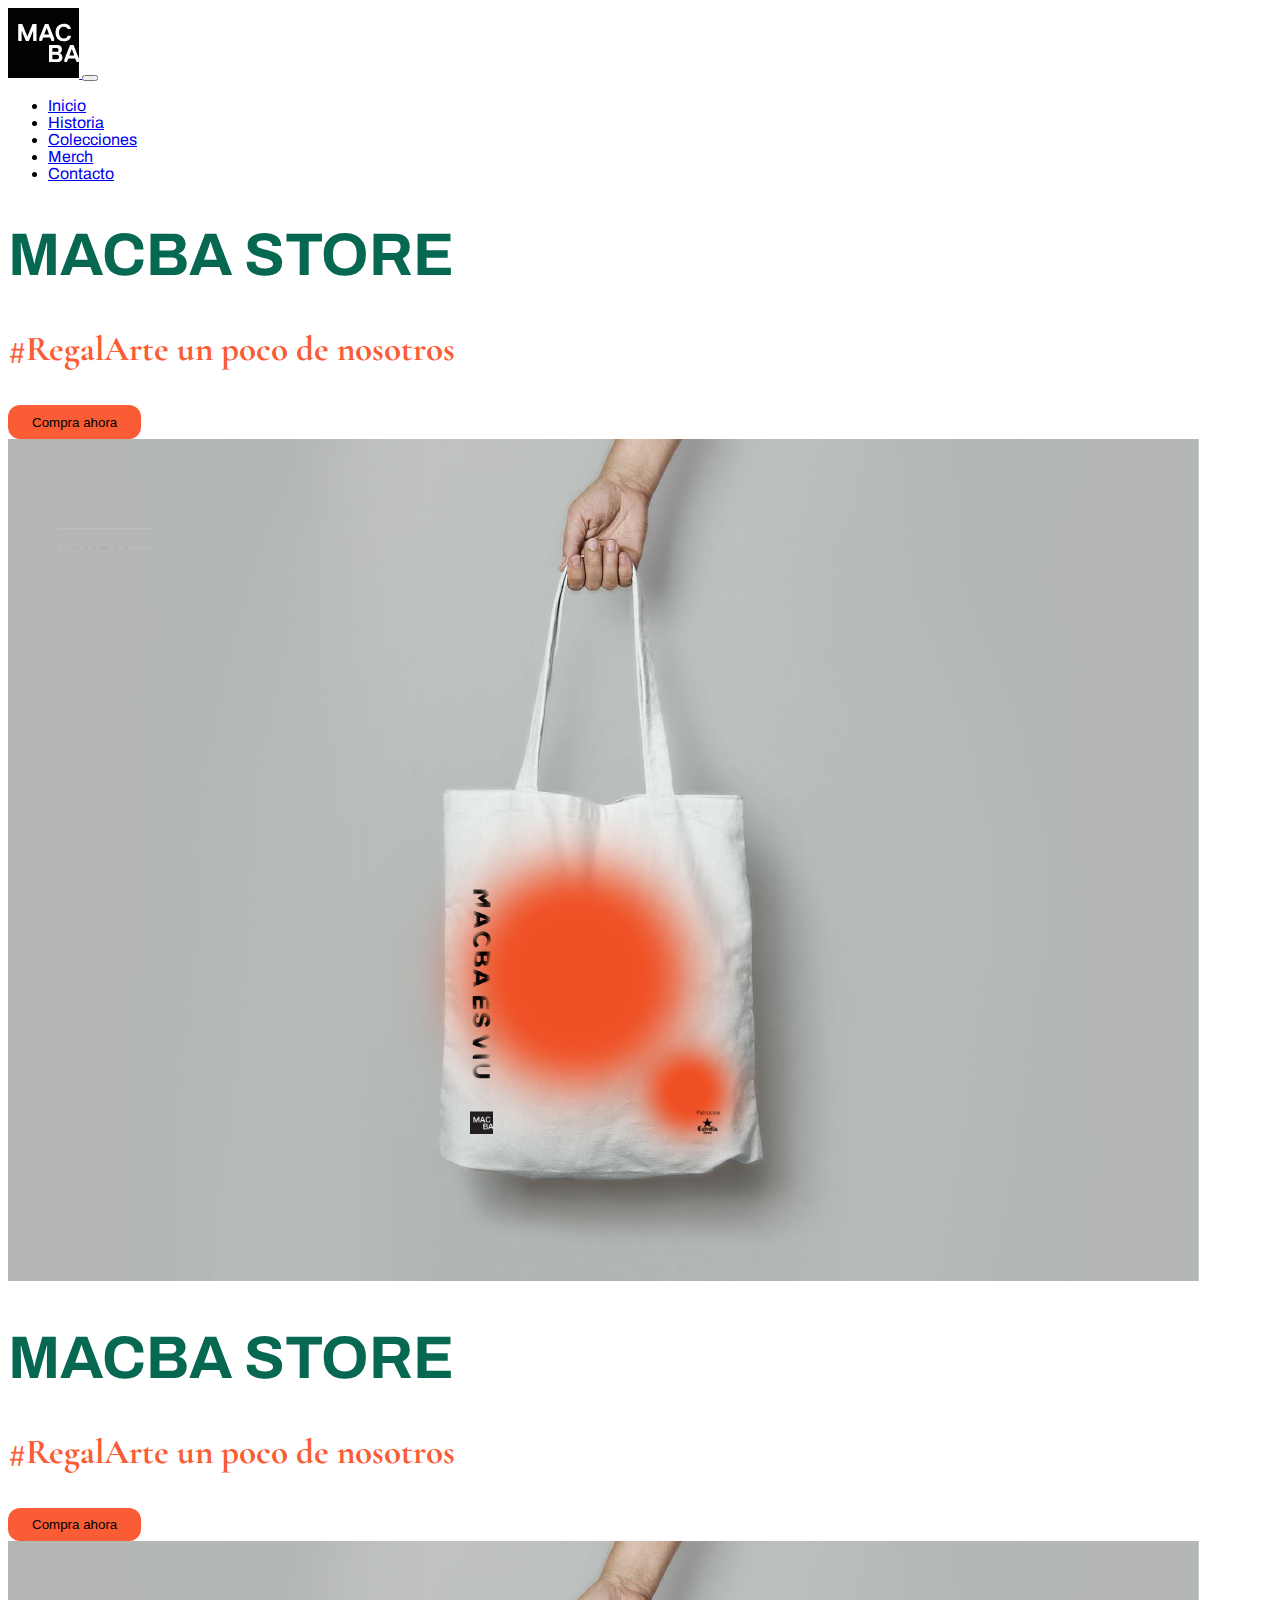
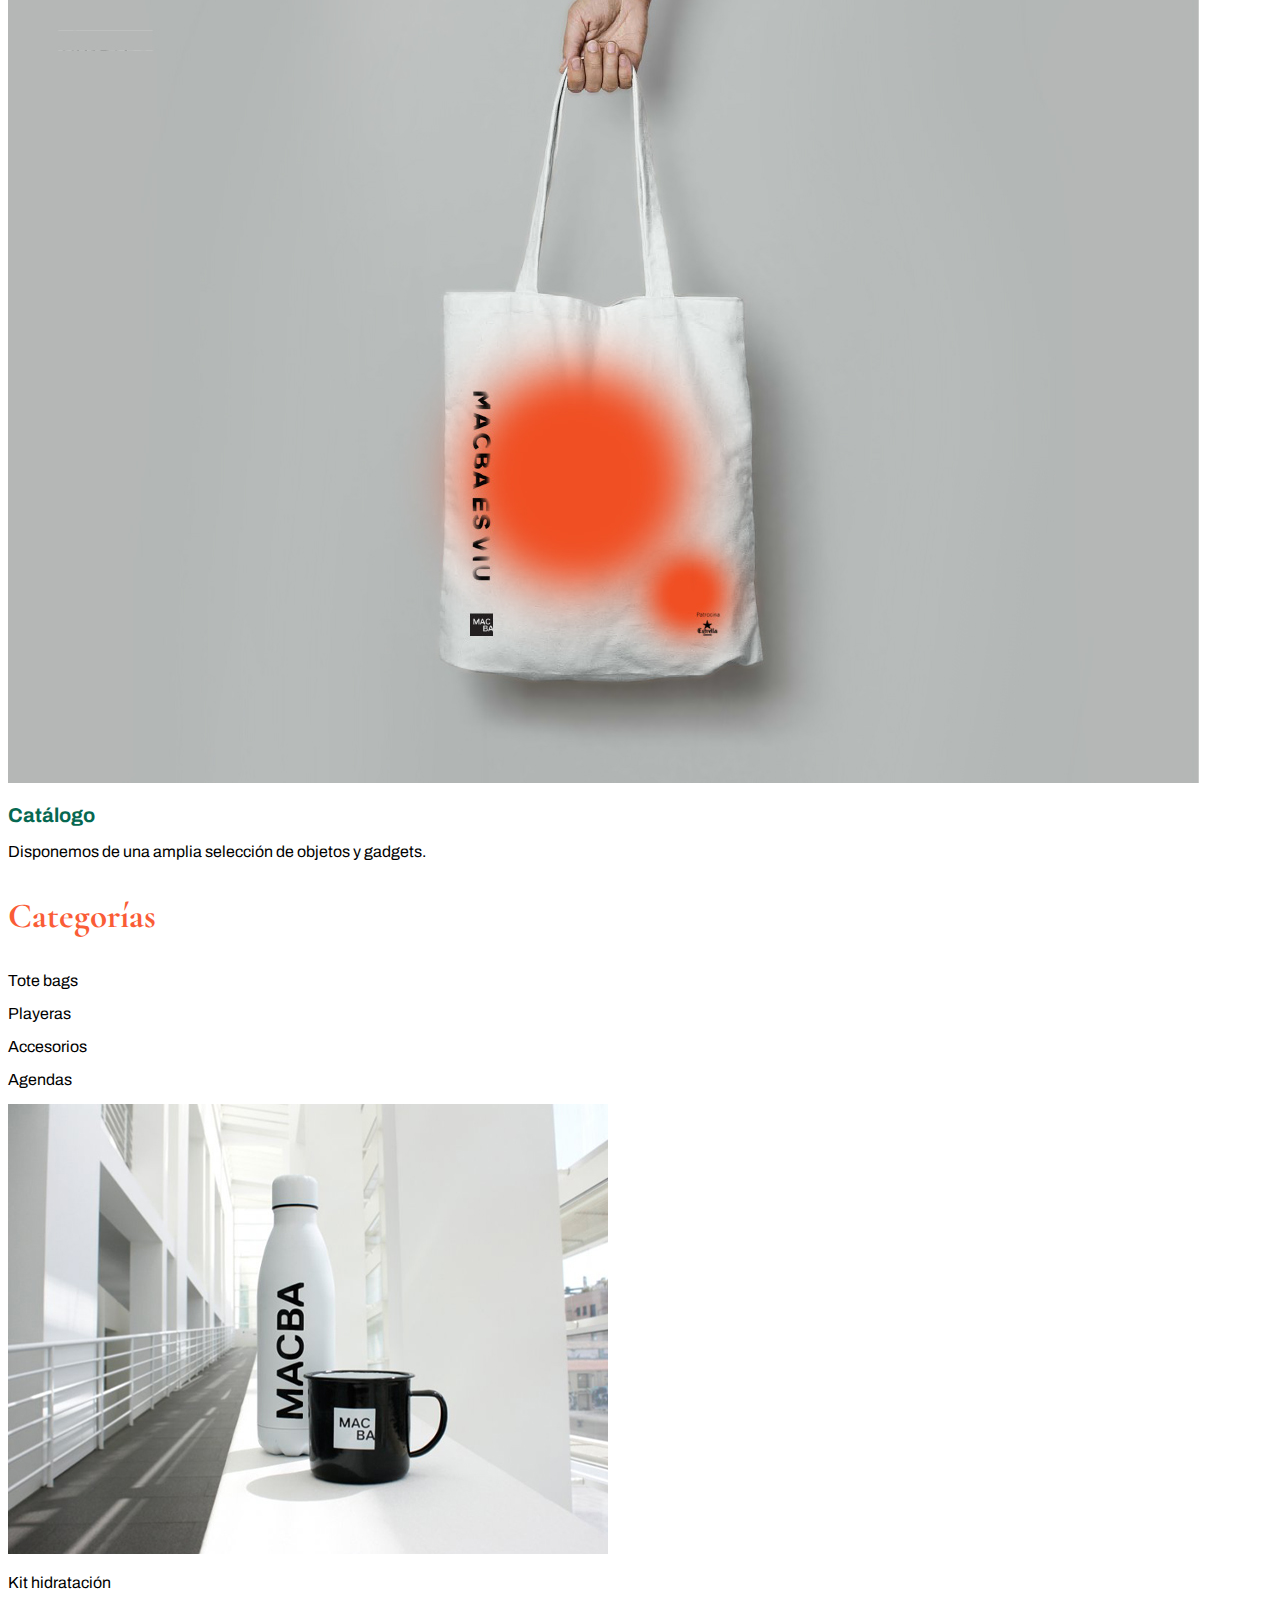
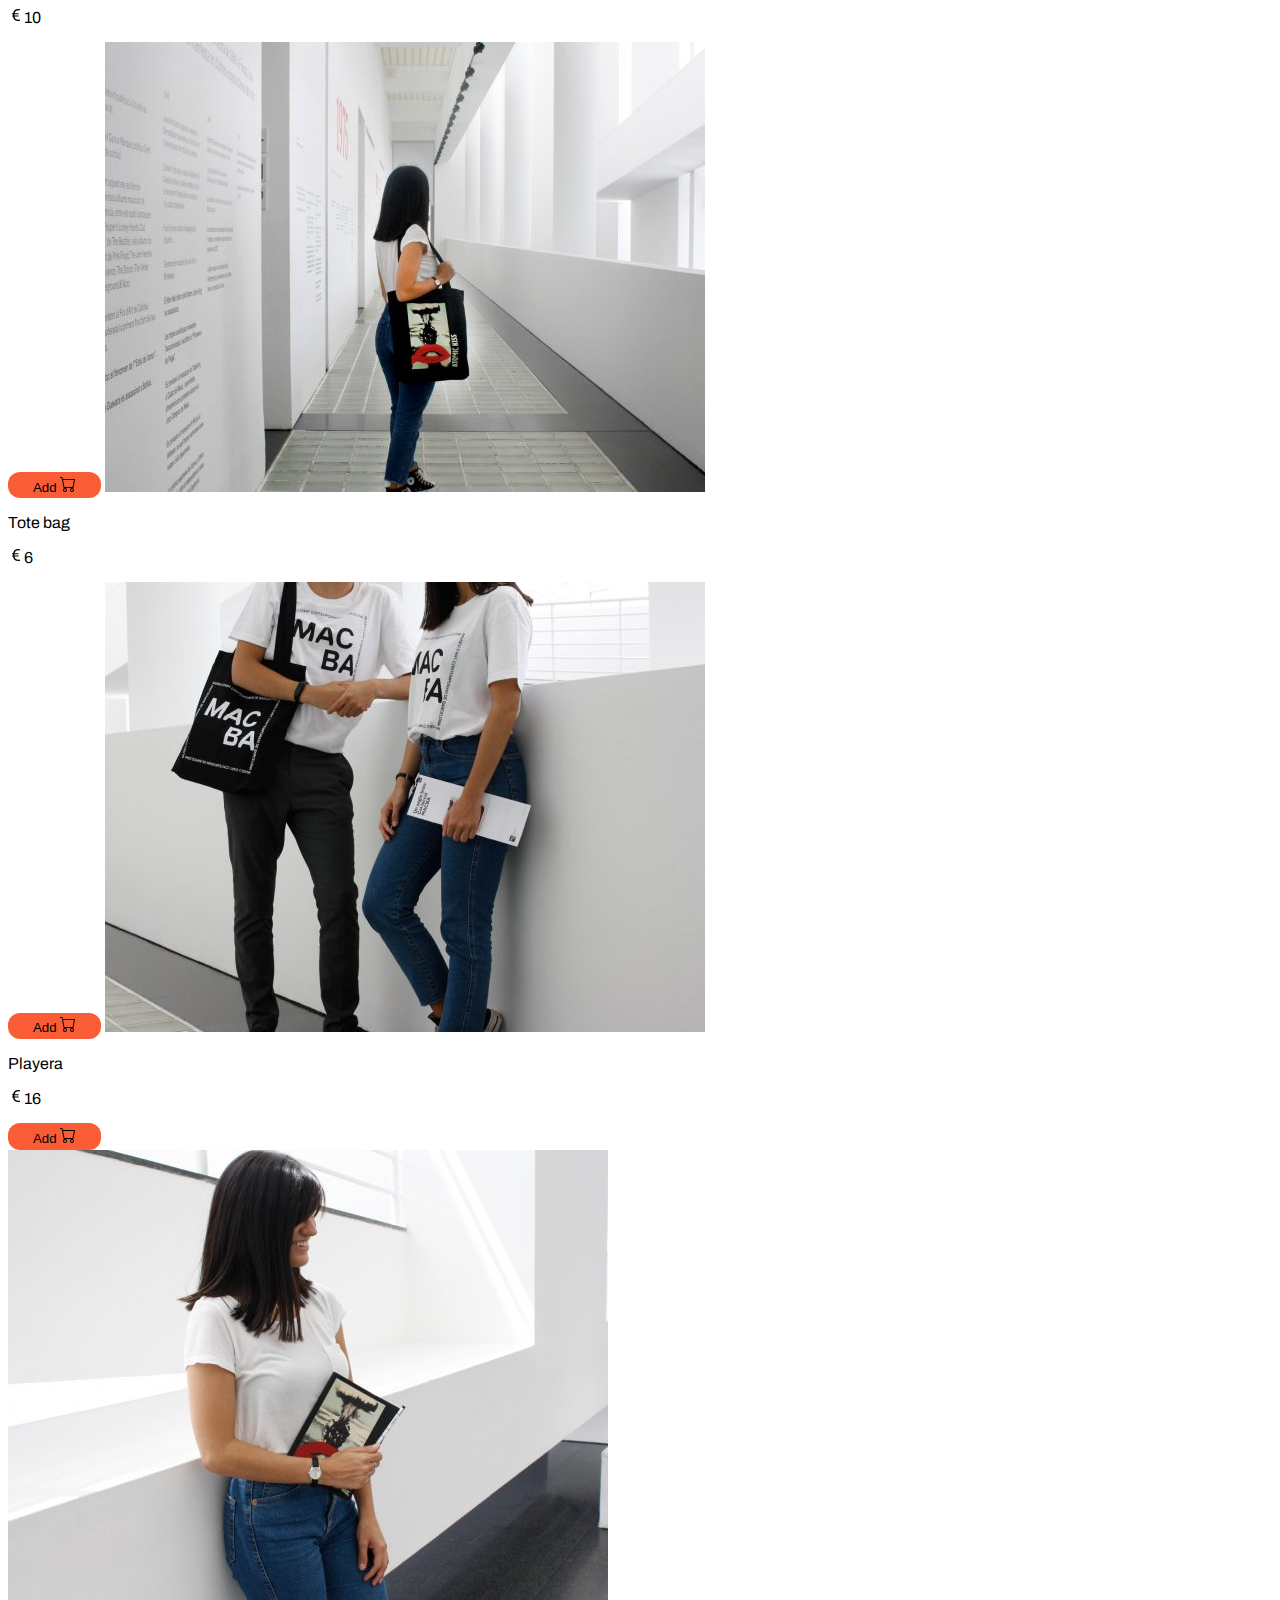
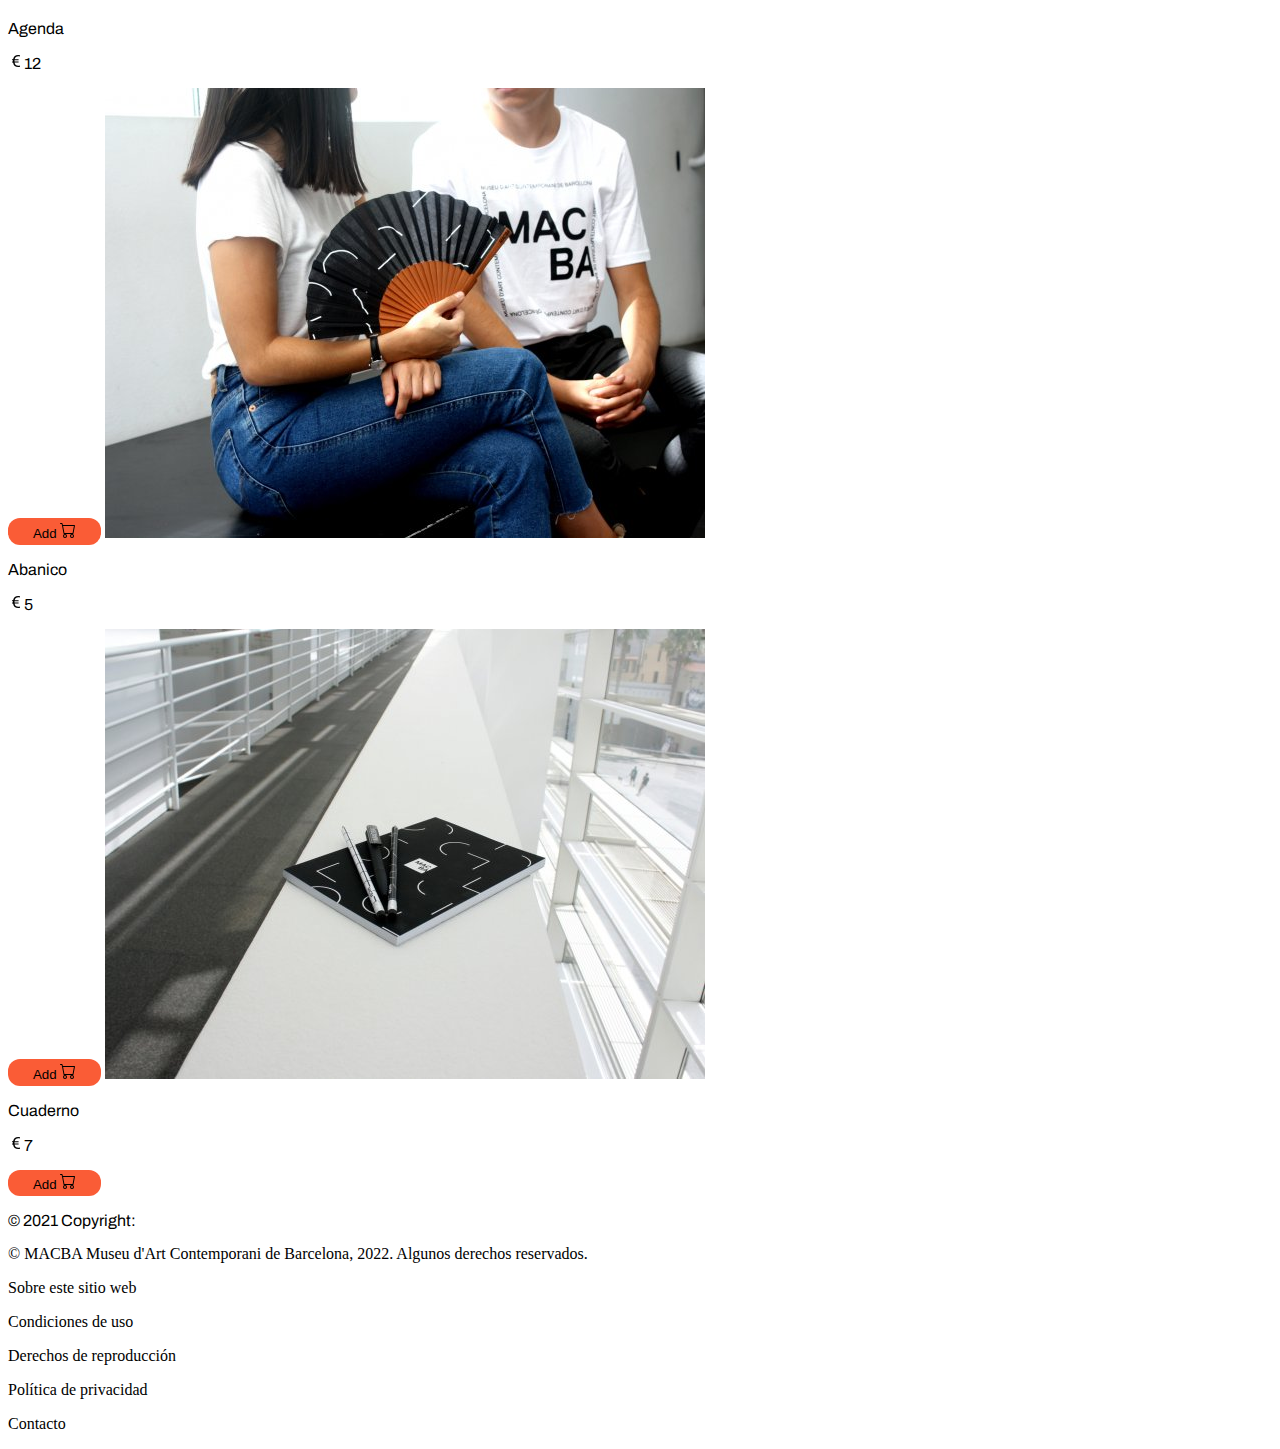
<file: merch.html>
<!doctype html>
<html lang="es">


<head>
    <meta charset="utf-8">
    <meta name="viewport" content="width=device-width, initial-scale=1">
    <title>Store</title>
    <link rel="stylesheet" href="estilos.css">
    <link href="https://cdn.jsdelivr.net/npm/bootstrap@5.2.3/dist/css/bootstrap.min.css" rel="stylesheet" integrity="sha384-rbsA2VBKQhggwzxH7pPCaAqO46MgnOM80zW1RWuH61DGLwZJEdK2Kadq2F9CUG65" crossorigin="anonymous">
    <link rel="preconnect" href="https://fonts.googleapis.com">
    <link rel="preconnect" href="https://fonts.gstatic.com" crossorigin>
    <link href="https://fonts.googleapis.com/css2?family=Archivo:ital,wght@0,400;0,900;1,500&family=Cormorant+Garamond:wght@400;700&display=swap" rel="stylesheet">
  </head>



<body class="bg-secondary bg-opacity-25">



<!--NAV-->
<div class="row mt-5 mx-auto px-0 container">   
  <nav class="navbar navbar-expand-lg bg-white py-0">
        <div class="container px-0 py-0">
          <a class="navbar-brand py-0 mb-0" href="#">
            <img src="Img/logo_macba.svg" alt="MACBA" height="70">
          </a>
          <button class="navbar-toggler" type="button" data-bs-toggle="collapse" data-bs-target="#navbarNav" aria-controls="navbarNav" aria-expanded="false" aria-label="Toggle navigation">
            <span class="navbar-toggler-icon"></span>
          </button>
          <div class="collapse navbar-collapse" id="navbarNav">
            <ul class="navbar-nav ms-auto me-3">
              <li class="nav-item">
                <a class="nav-link px-5 fw-bold" href="index.html">Inicio </a>
              </li>
              <li class="nav-item">
                <a class="nav-link px-5 fw-bold" href="historia.html">Historia</a>
            </li>
              <li class="nav-item">
                <a class="nav-link px-5 fw-bold" href="colecciones.html">Colecciones</a>
              </li>
              <li class="nav-item">
                <a class="nav-link px-5 fw-bold" href="merch.html">Merch</a>
              </li>
              <li class="nav-item">
                  <a class="nav-link px-5 fw-bold" href="contact.html">Contacto</a>
              </li>
            </ul>
          </div>
        </div>
  </nav>
  </div> 
<!--FIN NAV-->

<!--HEADER > LG-->
<header id="merch">
<div class="container d-none d-lg-block bg-black">
    <div class="row">
      <div class="col-4 mt-5 py-auto py-lg-5 px-5 text-center">
          <h1 class="mt-4 fw-bold text-white">MACBA STORE</h1>
          <h3 class="fw-bold text-white px-2">#RegalArte un poco de nosotros</h3>
          <div class="mt-4">
            <button id="botones" type="button" class="px-4 fw-bold">Compra ahora</button>
          </div>
      </div>
      <div class="col-8 px-0">
        <img src="Img/merch_portada.jpg" alt="macba_store" class="img-fluid">
      </div>
    </div>
</div>
</header>
<!--FIN HEADER > LG-->

<!--HEADER < LG-->
<header id="merch">
<div class="container d-md-block d-lg-none bg-black">
    <div class="row text-center py-5">
      <h1 class="fw-bold text-white">MACBA STORE</h1>
      <h3 class="fw-bold text-white">#RegalArte un poco de nosotros</h3>
      <div class="mt-4 mx-auto ">
        <button id="botones" type="button" class="px-4 fw-bold">Compra ahora</button>
      </div>
    </div>
    <div class="row">
        <img src="Img/merch_portada.jpg" alt="macba_store" class="p-0">
    </div>
</div>
</header>
<!--FIN HEADER < LG-->

<!--STORE-->
<section id="#Store" class="container d-lg-block bg-white py-5">
    <div class="row col-md-6 px-auto mx-auto text-center py-3">
        <h2 class="fw-bold">Catálogo</h2>
        <p>Disponemos de una amplia selección de objetos y gadgets.</p>
    </div>
<!--CATEGORIAS-->
<div class="pt-5">
    <div class="row">
        <div class="col-md-4 mt-4 px-5 text-center d-none d-sm-block d-sm-none d-md-block">
            <h3 class="fw-bold">Categorías</h3>
            <p>
                <div class="mt-3"><p>Tote bags</p></div>
                <div class="mt-3"><p>Playeras</p></div>
                <div class="mt-3"><p>Accesorios</p></div>
                <div class="mt-3"><p>Agendas</p></div>
            </p>
        </div>
<!--FIN CATEGORIAS-->        
<!--PRODUCTOS-->
        <div class="col-md-4">
            <img src="Img/merch_1.jpg" alt="botella" class="img-fluid">
                <div class="row">
                <p class="col-md-8">Kit hidratación</p>
                <p class="col-md-4"><img src="Img/euro.svg" alt="euro">10</p>
                </div>
                <button id="botonesshop" type="button" class="px-4 fw-bold">Add <img src="Img/cart.svg" alt="carro"></button>
            <img src="Img/merch_2.jpg" alt="totebag" class="img-fluid mt-5">
                <div class="row">
                <p class="col-md-8">Tote bag</p>
                <p class="col-md-4"><img src="Img/euro.svg" alt="euro">6</p>
                </div>
                <button id="botonesshop" type="button" class="px-4 fw-bold">Add <img src="Img/cart.svg" alt=""></button>
            <img src="Img/merch_3.jpg" alt="remeras" class="img-fluid mt-5">
                <div class="row">
                <p class="col-md-8">Playera </p>
                <p class="col-md-4"><img src="Img/euro.svg" alt="euro">16</p>
                </div>
                <button id="botonesshop" type="button" class="px-4 fw-bold">Add <img src="Img/cart.svg" alt=""></button>
        </div>
        <div class="col-md-4">
            <img src="Img/merch_4.jpg" alt="agenda" class="img-fluid">
                <div class="row">
                <p class="col-md-8">Agenda</p>
                <p class="col-md-4"><img src="Img/euro.svg" alt="euro">12</p>
                </div>
                <button id="botonesshop" type="button" class="px-4 fw-bold">Add <img src="Img/cart.svg" alt=""></button>
            <img src="Img/merch_5.jpg" alt="abanico" class="img-fluid mt-5">
                <div class="row">
                <p class="col-md-8">Abanico </p>
                <p class="col-md-4"><img src="Img/euro.svg">5</p>
                </div>
                <button id="botonesshop" type="button" class="px-4 fw-bold">Add <img src="Img/cart.svg" alt=""></button>
            <img src="Img/merch_6.jpg" alt="agenda" class="img-fluid mt-5">
                <div class="row">
                <p class="col-md-8">Cuaderno</p>
                <p class="col-md-4"><img src="Img/euro.svg" alt="euro">7</p>
                </div>
                <button id="botonesshop" type="button" class="px-4 fw-bold">Add <img src="Img/cart.svg" alt=""></button>
        </div>
    </div>
</div>
<!--FIN PRODUCTOS-->
</section>
<!--FIN STORE-->


<!--FOOTER-->
<footer id="Copy" class="bg-white container mb-5">
    <div class="text-center pt-4 pb-2">
      <p>© 2021 Copyright:</p>
      <a class="text-reset fw-bold">© MACBA Museu d'Art Contemporani de Barcelona, 2022. Algunos derechos reservados.</a>
    </div>
    <div class="row col-lg-11 container pb-3 mx-auto text-center">
        <dl class="py-1 my-0 text-decoration-underline mx-auto px-0 col-lg-2">Sobre este sitio web</dl>
        <dl class="py-1 my-0 text-decoration-underline mx-auto px-0 col-lg-2">Condiciones de uso</dl>
        <dl class="py-1 my-0 text-decoration-underline mx-auto px-0 col-lg-2">Derechos de reproducción</dl>
        <dl class="py-1 my-0 text-decoration-underline mx-auto px-0 col-lg-2">Política de privacidad</dl>
        <dl class="py-1 my-0 text-decoration-underline mx-auto px-0 col-lg-2">Contacto</dl>
    </div>
  </footer>
  <!--FIN FOOTER-->


<script src="https://cdn.jsdelivr.net/npm/bootstrap@5.2.3/dist/js/bootstrap.bundle.min.js" integrity="sha384-kenU1KFdBIe4zVF0s0G1M5b4hcpxyD9F7jL+jjXkk+Q2h455rYXK/7HAuoJl+0I4" crossorigin="anonymous"></script>
</body>

</html>
</file>
<file: estilos.css>
.mt-n1 {
  margin-top: -6.75rem !important;
}

h1{
  font-family: 'Archivo', sans-serif;
  color: #066851;
}

h2{
  color: #066851;
  font-family: 'Archivo', sans-serif;
  font-size: 20px
}

h3{
  color: #FA5C36;
  font-family: 'Cormorant Garamond', serif;

}

p{
  font-family: 'Archivo', sans-serif;
}

#form-label{
  font-family: 'Archivo', sans-serif;
}

#botones{
  background-color: #FA5C36;
  border-radius: 12px;
  border: none;
  width: 10em;
  height: 2.5em;
}

#botones:hover{
  border: 2px solid #FA5C36;
  color: #FA5C36;
  background-color: rgb(0, 0, 0);
  border-radius: 12px;
}

.cta{
  background-color: black;
}

nav{
  font-family: 'Archivo', sans-serif;
}

#botonesshop{
  background-color: #FA5C36;
  border-radius: 12px;
  border: none;
  width: 7em;
  height: 2em;
}

#botonesshop:hover{
  border: 2px solid #FA5C36;
  color: #FA5C36;
  background-color: white;
  border-radius: 12px;
}

#precio{
  text-align: left;
}



p{
  font-family: 'Archivo', sans-serif;
}

#form-label{
  font-family: 'Archivo', sans-serif;
}

#botones{
  background-color: #FA5C36;
  border-radius: 12px;
  border: none;
  width: 10em;
  height: 2.5em;
}

#botones:hover{
  border: 2px solid #FA5C36;
  color: #FA5C36;
  background-color: rgb(0, 0, 0);
  border-radius: 12px;
}

.cta{
  background-color: black;
}

nav{
  font-family: 'Archivo', sans-serif;
}

#botonesshop{
  background-color: #FA5C36;
  border-radius: 12px;
  border: none;
  width: 7em;
  height: 2em;
}

#botonesshop:hover{
  border: 2px solid #FA5C36;
  color: #FA5C36;
  background-color: white;
  border-radius: 12px;
}

#precio{
  text-align: left;
}

h1{
  font-family: 'Archivo', sans-serif;
  color: #066851;
  font-size: 60px !important;
}

h2{
  color: #066851;
  font-family: 'Archivo', sans-serif;
  font-size: 20px
}

h3{
  color: #FA5C36;
  font-family: 'Cormorant Garamond', serif;
  font-size: 35px !important;
}

p{
  font-family: 'Archivo', sans-serif;
}

#botones{
  background-color: #FA5C36;
  border-radius: 12px;
  border: none;
  width: 10em;
  height: 2.5em;
}

#botones:hover{
  border: 2px solid #FA5C36;
  color: #FA5C36;
  background-color: rgb(0, 0, 0);
  border-radius: 12px;
}

nav{
  font-family: 'Archivo', sans-serif;
}


.mt-n1 {
  margin-top: -6.75rem !important;
}

h1{
  font-family: 'Archivo', sans-serif;
  color: #066851;
  font-size: 60px !important;
}

h2{
  color: #066851;
  font-family: 'Archivo', sans-serif;
  font-size: 20px
}

h3{
  color: #FA5C36;
  font-family: 'Cormorant Garamond', serif;
  font-size: 35px !important;
}

p{
  font-family: 'Archivo', sans-serif;
}

#form-label{
  font-family: 'Archivo', sans-serif;
}

#botones{
  background-color: #FA5C36;
  color: black;
  border-radius: 12px;
  border: none;
  width: 10em;
  height: 2.5em;
}

#botones:hover{
  border: 2px solid #FA5C36;
  background-color: rgb(0, 0, 0);
  color: #FA5C36;
  border-radius: 12px;
}

.cta{
  background-color: black;
}

nav{
  font-family: 'Archivo', sans-serif;
}

#botonesshop{
  background-color: #FA5C36;
  color: black;
  border-radius: 12px;
  border: none;
  width: 7em;
  height: 2em;
}

#botonesshop:hover{
  border: 2px solid #FA5C36;
  background-color: white;
  color: #FA5C36;
  border-radius: 12px;
}

#botonescards{
  background-color: #FA5C36;
  color: black;
  border-radius: 12px;
  border: none;
  width: 10em;
  height: 2.5em;
}

#botonescards:hover{
  border: 2px solid #FA5C36;
  color: #FA5C36;
  background-color: rgb(255, 255, 255);
  border-radius: 12px;
}
</file>
